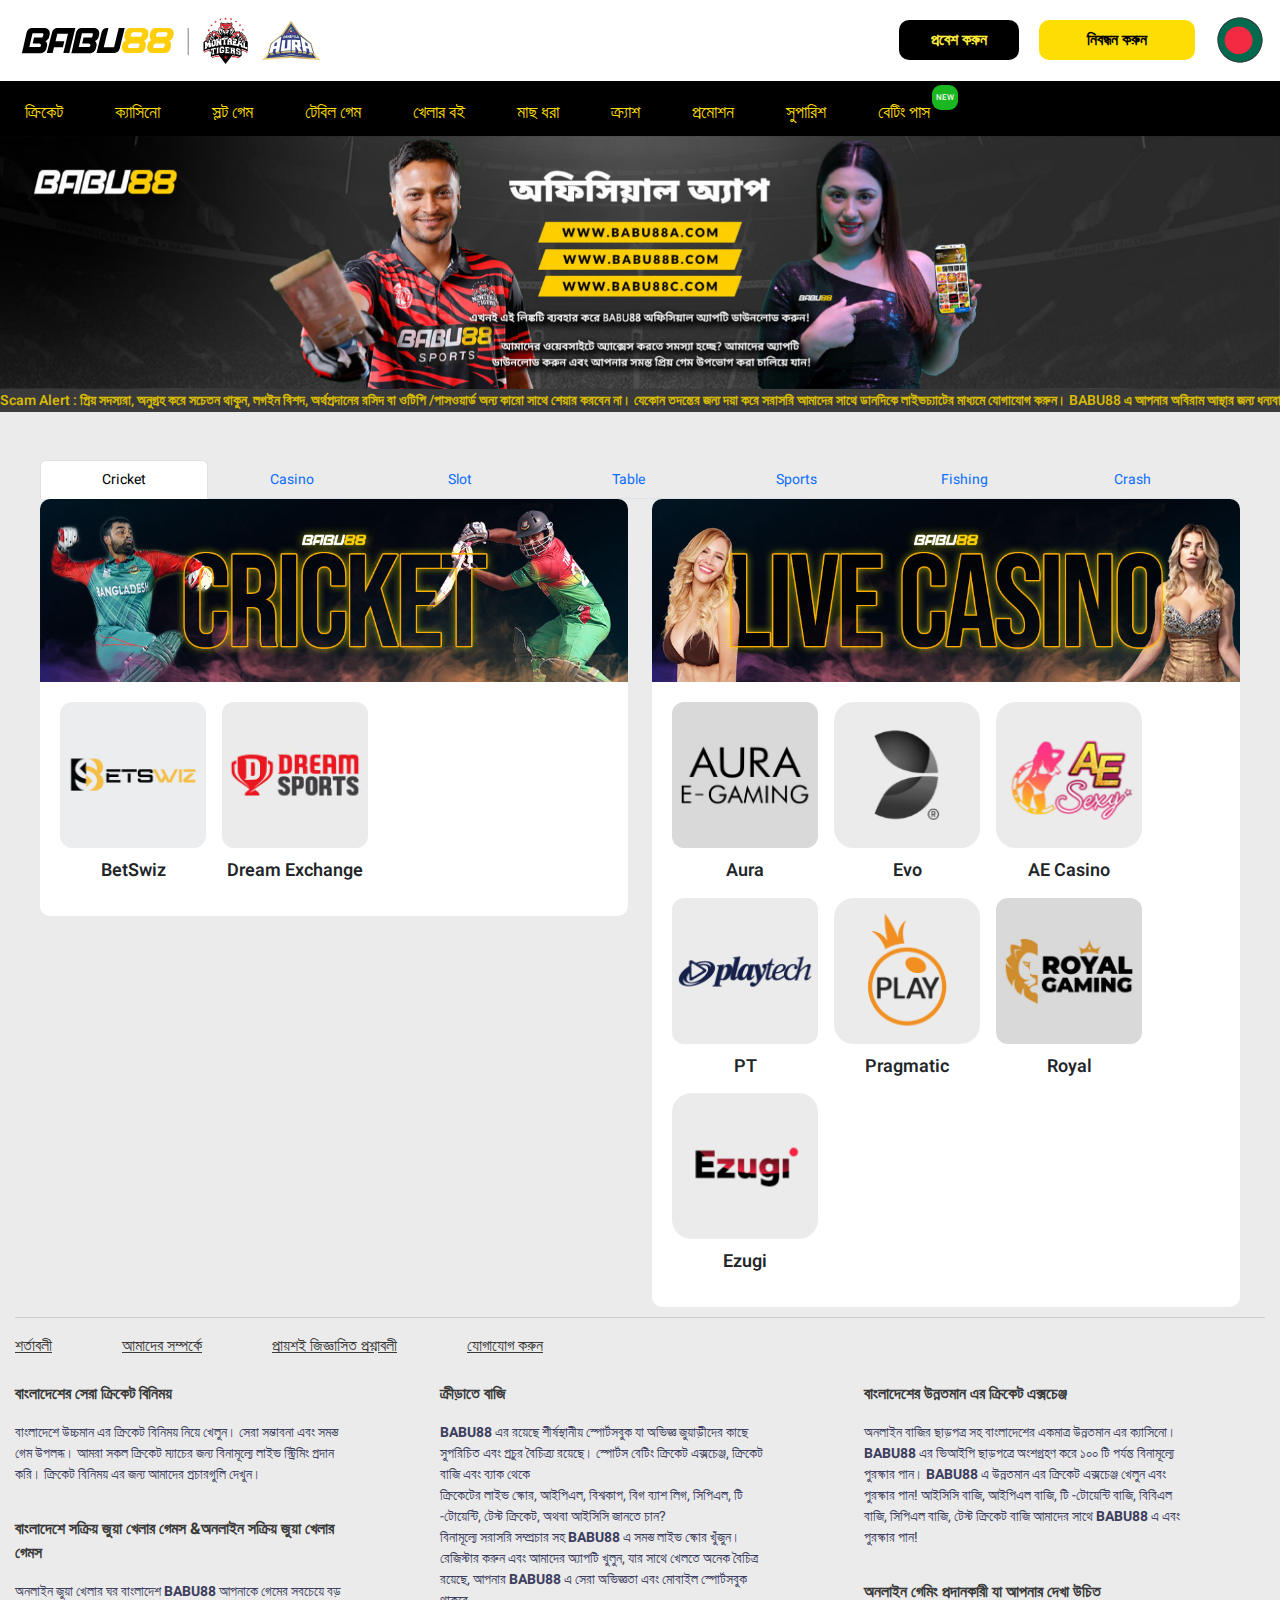
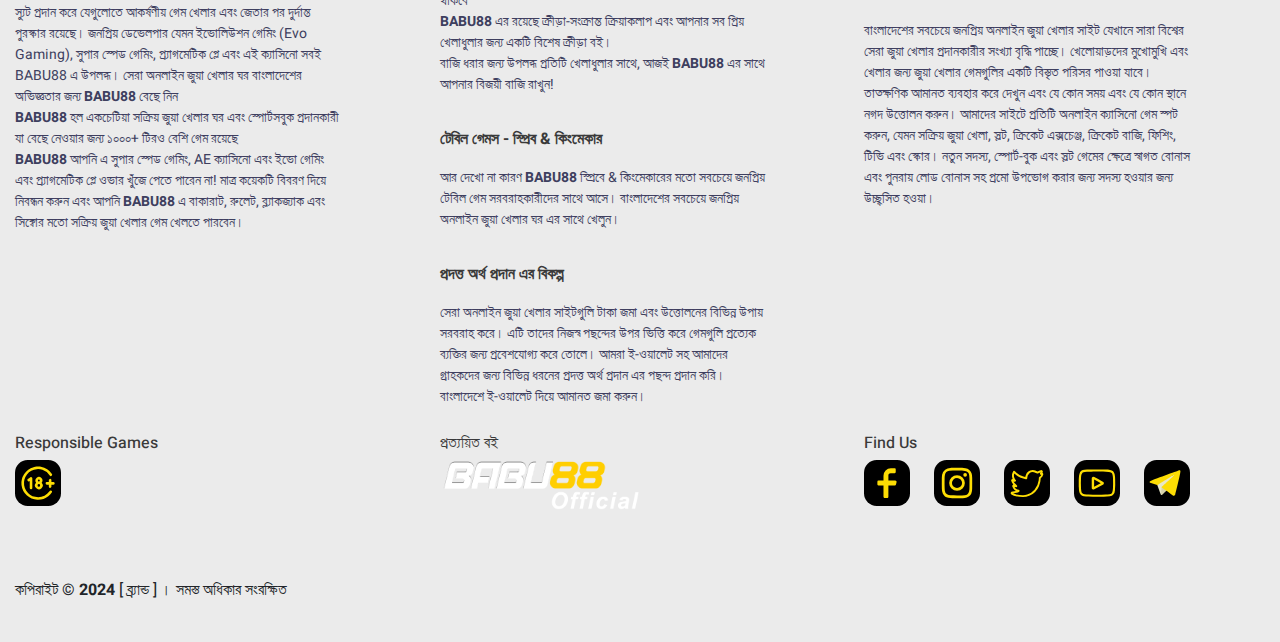
<file: index.html>
<!DOCTYPE html>
<html lang="en">
  <head>
    <meta charset="UTF-8">
    <meta name="viewport" content="width=device-width, initial-scale=1.0">
    <title>BABU88</title>
    <link rel="shortcut icon" href="assets/images/favicon.jpg" type="image/x-icon">

    <!-- bootstrap cdn -->
    <link rel="stylesheet" href="https://cdn.jsdelivr.net/npm/bootstrap@5.3.2/dist/css/bootstrap.min.css">
    <!-- swiper bundle -->
    <link rel="stylesheet" href="assets/css/swiper-bundle.min.css">
    <!-- Font Awesome -->
    <link rel="stylesheet" href="assets/css/FontAwesome.min.css">
    <!-- style css -->
    <link rel="stylesheet" href="assets/css/style.css">
    <!-- responcive css -->
    <link rel="stylesheet" href="assets/css/responcive.css">
  </head>
<body>

  <!-- start main header -->
  <header class="main_header">

    <!-- start header top -->
    <div class="header_top_area">
      <div class="container-fluid">
        <div class="row align-items-center">
          <div class="col-lg-6 col-md-6">
            <div class="header_top_left">
              <a href="index.html"><img src="assets/images/bb88_logo.svg" alt="bb88_logo"></a>
            </div>
          </div>
          <div class="col-lg-6 col-md-6">
            <div class="header_top_right">
              <ul>
                <li><button class="btn1 btn_login" type="button" data-bs-toggle="modal" data-bs-target="#login_D">প্রবেশ করুন</button></li>
                <li><button class="btn1 btn_reg" type="button" data-bs-toggle="modal" data-bs-target="#register">নিবন্ধন করুন</button></li>
                <li><a type="button" data-bs-toggle="modal" data-bs-target="#language">
                  <img class="lg_img" src="assets/images/BDT.svg" alt="">
                </a></li>
              </ul>
            </div>
          </div>
        </div>
      </div>
    </div>

    <!-- start header bottom area -->
    <div class="header_bottom_area">
      <div class="container-fluid">
        <nav class="header_menu">
          <ul>
            <li><a class="btn1" href="#">ক্রিকেট</a>

              <!-- start mega menu ক্রিকেট -->
              <div class="mega_box">
                <div class="content">

                  <!-- single item -->
                  <div class="single_item">
                    <a href="#">
                      <dev class="mega_links">
                        <img class="mega_img" src="assets/images/hover-manu/1-betswiz.png" alt="">
                        <div class="mega_overlay">
                          <img class="mega_img" src="assets/images/hover-manu/1-betswiz_hover.png" alt="">
                        </div>
                      </dev>
                    </a>
                    <h2>BetSwiz</h2>
                  </div>
                  <!-- single item -->
                  <div class="single_item">
                    <a href="#">
                      <dev class="mega_links">
                        <img class="mega_img" src="assets/images/hover-manu/2-sap.png" alt="">
                        <div class="mega_overlay">
                          <img class="mega_img" src="assets/images/hover-manu/2-sap_hover.png" alt="">
                        </div>
                      </dev>
                    </a>
                    <h2>BetSwiz</h2>
                  </div>
                  
                </div>
              </div>
              <!-- end mega menu -->

            </li>
            <li><a class="btn1" href="#">ক্যাসিনো</a>

              <!-- start mega menu ক্যাসিনো -->
              <div class="mega_box">
                <div class="content">

                  <!-- single item -->
                  <div class="single_item">
                    <a href="#">
                      <dev class="mega_links">
                        <img class="mega_img" src="assets/images/hover-manu/Casino/1-aura.png" alt="">
                      </dev>
                    </a>
                    <h2>Aura</h2>
                  </div>
                  <!-- single item -->
                  <div class="single_item">
                    <a href="#">
                      <dev class="mega_links">
                        <img class="mega_img" src="assets/images/hover-manu/Casino/2-evo.png" alt="">
                      </dev>
                    </a>
                    <h2>Evolution Gaming</h2>
                  </div>
                  <!-- single item -->
                  <div class="single_item">
                    <a href="#">
                      <dev class="mega_links">
                        <img class="mega_img" src="assets/images/hover-manu/Casino/3-sexy_v2.png" alt="">
                      </dev>
                    </a>
                    <h2>AE Casino</h2>
                  </div>
                  <!-- single item -->
                  <div class="single_item">
                    <a href="#">
                      <dev class="mega_links">
                        <img class="mega_img" src="assets/images/hover-manu/Casino/4-pt.png" alt="">
                      </dev>
                    </a>
                    <h2>PlayTech</h2>
                  </div>
                  <!-- single item -->
                  <div class="single_item">
                    <a href="#">
                      <dev class="mega_links">
                        <img class="mega_img" src="assets/images/hover-manu/Casino/5-pp.png" alt="">
                      </dev>
                    </a>
                    <h2>Pragmatic Play</h2>
                  </div>
                  <!-- single item -->
                  <div class="single_item">
                    <a href="#">
                      <dev class="mega_links">
                        <img class="mega_img" src="assets/images/hover-manu/Casino/6-royal.png" alt="">
                      </dev>
                    </a>
                    <h2>Royal</h2>
                  </div>
                  <!-- single item -->
                  <div class="single_item">
                    <a href="#">
                      <dev class="mega_links">
                        <img class="mega_img" src="assets/images/hover-manu/Casino/7-ezugi.png" alt="">
                      </dev>
                    </a>
                    <h2>Ezugi</h2>
                  </div>
                  
                </div>
              </div>
              <!-- end mega menu -->

            </li>
            <li><a class="btn1" href="#">স্লট গেম</a>
            
              <!-- start mega menu স্লট গেম -->
              <div class="mega_box">
                <div class="content">

                  <!-- single item -->
                  <div class="single_item">
                    <a href="#">
                      <dev class="mega_links">
                        <img class="mega_img" src="assets/images/hover-manu/Slot-games/1smart_hover.png" alt="">
                      </dev>
                    </a>
                    <h2>SmartSoft</h2>
                  </div>
                  <!-- single item -->
                  <div class="single_item">
                    <a href="#">
                      <dev class="mega_links">
                        <img class="mega_img" src="assets/images/hover-manu/Slot-games/2-jili.png" alt="">
                      </dev>
                    </a>
                    <h2>JILI</h2>
                  </div>
                  <!-- single item -->
                  <div class="single_item">
                    <a href="#">
                      <dev class="mega_links">
                        <img class="mega_img" src="assets/images/hover-manu/Slot-games/3-jdb.png" alt="">
                      </dev>
                    </a>
                    <h2>JDB</h2>
                  </div>
                  <!-- single item -->
                  <div class="single_item">
                    <a href="#">
                      <dev class="mega_links">
                        <img class="mega_img" src="assets/images/hover-manu/Slot-games/4-pt.png" alt="">
                      </dev>
                    </a>
                    <h2>PlayTech</h2>
                  </div>
                  <!-- single item -->
                  <div class="single_item">
                    <a href="#">
                      <dev class="mega_links">
                        <img class="mega_img" src="assets/images/hover-manu/Slot-games/5-pp.png" alt="">
                      </dev>
                    </a>
                    <h2>Pragmatic Play</h2>
                  </div>
                  <!-- single item -->
                  <div class="single_item">
                    <a href="#">
                      <dev class="mega_links">
                        <img class="mega_img" src="assets/images/hover-manu/Slot-games/6-haba.png" alt="">
                      </dev>
                    </a>
                    <h2>Habanero</h2>
                  </div>
                  <!-- single item -->
                  <div class="single_item">
                    <a href="#">
                      <dev class="mega_links">
                        <img class="mega_img" src="assets/images/hover-manu/Slot-games/7-rt.png" alt="">
                      </dev>
                    </a>
                    <h2>Red Tiger</h2>
                  </div>
                  <!-- single item -->
                  <div class="single_item">
                    <a href="#">
                      <dev class="mega_links">
                        <img class="mega_img" src="assets/images/hover-manu/Slot-games/8-png.png" alt="">
                      </dev>
                    </a>
                    <h2>Play N' Go</h2>
                  </div>
                  <!-- single item -->
                  <div class="single_item">
                    <a href="#">
                      <dev class="mega_links">
                        <img class="mega_img" src="assets/images/hover-manu/Slot-games/9-spg.png" alt="">
                      </dev>
                    </a>
                    <h2>Spade Gaming</h2>
                  </div>
                  <!-- single item -->
                  <div class="single_item">
                    <a href="#">
                      <dev class="mega_links">
                        <img class="mega_img" src="assets/images/hover-manu/Slot-games/10-one.png" alt="">
                      </dev>
                    </a>
                    <h2>One Game</h2>
                  </div>
                  <!-- single item -->
                  <div class="single_item">
                    <a href="#">
                      <dev class="mega_links">
                        <img class="mega_img" src="assets/images/hover-manu/Slot-games/11-netent.png" alt="">
                      </dev>
                    </a>
                    <h2>NetEnt</h2>
                  </div>
                  <!-- single item -->
                  <div class="single_item">
                    <a href="#">
                      <dev class="mega_links">
                        <img class="mega_img" src="assets/images/hover-manu/Slot-games/12-pg.png" alt="">
                      </dev>
                    </a>
                    <h2>PG Soft</h2>
                  </div>
                  <!-- single item -->
                  <div class="single_item">
                    <a href="#">
                      <dev class="mega_links">
                        <img class="mega_img" src="assets/images/hover-manu/Slot-games/13-nolimit.png" alt="">
                      </dev>
                    </a>
                    <h2>NoLimit</h2>
                  </div>
                  <!-- single item -->
                  <div class="single_item">
                    <a href="#">
                      <dev class="mega_links">
                        <img class="mega_img" src="assets/images/hover-manu/Slot-games/14-relax.png" alt="">
                      </dev>
                    </a>
                    <h2>Relax Gaming</h2>
                  </div>
                  <!-- single item -->
                  <div class="single_item">
                    <a href="#">
                      <dev class="mega_links">
                        <img class="mega_img" src="assets/images/hover-manu/Slot-games/15-booongo.png" alt="">
                      </dev>
                    </a>
                    <h2>Booongo</h2>
                  </div>
                  
                </div>
              </div>
              <!-- end mega menu -->
            
            </li>
            <li><a class="btn1" href="#">টেবিল গেম</a>
            
              <!-- start mega menu টেবিল গেম -->
              <div class="mega_box">
                <div class="content">

                  <!-- single item -->
                  <div class="single_item">
                    <a href="#">
                      <dev class="mega_links">
                        <img class="mega_img" src="assets/images/hover-manu/Table-Games/1-jili.png" alt="">
                      </dev>
                    </a>
                    <h2>JILI</h2>
                  </div>
                  <!-- single item -->
                  <div class="single_item">
                    <a href="#">
                      <dev class="mega_links">
                        <img class="mega_img" src="assets/images/hover-manu/Table-Games/2-sexy_v2.png" alt="">
                      </dev>
                    </a>
                    <h2>Ae King Maker</h2>
                  </div>
                  <!-- single item -->
                  <div class="single_item">
                    <a href="#">
                      <dev class="mega_links">
                        <img class="mega_img" src="assets/images/hover-manu/Table-Games/3-spg.png" alt="">
                      </dev>
                    </a>
                    <h2>Spade Gaming</h2>
                  </div>
                  
                </div>
              </div>
              <!-- end mega menu -->
            
            </li>
            <li><a class="btn1" href="#">খেলার বই</a>
            
              <!-- start mega menu খেলার বই -->
              <div class="mega_box">
                <div class="content">

                  <!-- single item -->
                  <div class="single_item">
                    <a href="#">
                      <dev class="mega_links">
                        <img class="mega_img" src="assets/images/hover-manu/Sportsbook/1ibc.png" alt="">
                      </dev>
                    </a>
                    <h2>IBC Sport</h2>
                  </div>
                  
                </div>
              </div>
              <!-- end mega menu -->
            
            </li>
            <li><a class="btn1" href="#">মাছ ধরা</a>
            
              <!-- start mega menu মাছ ধরা -->
              <div class="mega_box">
                <div class="content">

                  <!-- single item -->
                  <div class="single_item">
                    <a href="#">
                      <dev class="mega_links">
                        <img class="mega_img" src="assets/images/hover-manu/Fishing/1-jili.png" alt="">
                      </dev>
                    </a>
                    <h2>JILI</h2>
                  </div>
                  <!-- single item -->
                  <div class="single_item">
                    <a href="#">
                      <dev class="mega_links">
                        <img class="mega_img" src="assets/images/hover-manu/Fishing/2-spg.png" alt="">
                      </dev>
                    </a>
                    <h2>SPG</h2>
                  </div>
                  
                </div>
              </div>
              <!-- end mega menu -->
            
            </li>
            <li><a class="btn1" href="#">ক্র্যাশ</a>
            
              <!-- start mega menu ক্র্যাশ -->
              <div class="mega_box">
                <div class="content">

                  <!-- single item -->
                  <div class="single_item">
                    <a href="#">
                      <dev class="mega_links">
                        <img class="mega_img" src="assets/images/hover-manu/Slot-games/1smart_hover.png" alt="">
                      </dev>
                    </a>
                    <h2>SmartSoft</h2>
                  </div>
                  <!-- single item -->
                  <div class="single_item">
                    <a href="#">
                      <dev class="mega_links">
                        <img class="mega_img" src="assets/images/hover-manu/Crash/2-spribe_hover.png" alt="">
                      </dev>
                    </a>
                    <h2>SPRIBE</h2>
                  </div>
                  <!-- single item -->
                  <div class="single_item">
                    <a href="#">
                      <dev class="mega_links">
                        <img class="mega_img" src="assets/images/hover-manu/Crash/3-jili_hover.png" alt="">
                      </dev>
                    </a>
                    <h2>JILI</h2>
                  </div>
                  <!-- single item -->
                  <div class="single_item">
                    <a href="#">
                      <dev class="mega_links">
                        <img class="mega_img" src="assets/images/hover-manu/Crash/4-aviatrix_hover.png" alt="">
                      </dev>
                    </a>
                    <h2>AVIATRIX</h2>
                  </div>
                  <!-- single item -->
                  <div class="single_item">
                    <a href="#">
                      <dev class="mega_links">
                        <img class="mega_img" src="assets/images/hover-manu/Crash/5-bslt_hover.png" alt="">
                      </dev>
                    </a>
                    <h2>BETSOLUTION</h2>
                  </div>
                  
                </div>
              </div>
              <!-- end mega menu -->
            
            </li>
            <li><a class="btn1" href="#">প্রমোশন</a></li>
            <li><a class="btn1" href="#">সুপারিশ</a></li>
            <li><a class="btn1 new_text" href="#">বেটিং পাস</a></li>
          </ul>
        </nav>
      </div>
    </div>

    <!-- start mobile menu -->
    <div class="header_mobile_device">
      <nav class="navbar navbar-dark bg-white bg-gradient d-lg-none">
        <div class="container">

          <!-- Toggle Btn -->
          <button class="navbar-toggler text-muted shadow-none border-0" type="button" data-bs-toggle="offcanvas" data-bs-target="#offcanvasNavbar" aria-controls="offcanvasNavbar">
            <span class="navbar-toggler-icon"><i class="fa-solid fa-bars"></i></span>
          </button>

          <!-- Logo -->
          <div class="logo_wrap">
            <a href="index.html"><img src="assets/images/bb88_logo.svg" alt="logo"></a>
          </div>

          <!-- language -->
          <div class="header_mobil_right">
            <ul>
              <li>
                <a class="mobil_BDT" type="button" data-bs-toggle="modal" data-bs-target="#language">
                  <img src="assets/images/BDT.svg" alt="">
                  <i class="fa-solid fa-caret-down"></i>
                </a>
              </li>
            </ul>
          </div>

          <!-- SideBar -->
          <div class="sidebar offcanvas offcanvas-start" tabindex="-1" id="offcanvasNavbar" aria-labelledby="offcanvasNavbarLabel">

            <!-- Sidebar Header -->
            <div class="offcanvas-header text-dark border-bottom">
              <h5 class="offcanvas-title" id="offcanvasNavbarLabel"><a class="logo_wrap_menu" href="index.html"><img src="assets/images/bb88_logo.svg" alt="logo"></a></h5>
              <button type="button" class="btn-close shadow-none" data-bs-dismiss="offcanvas" aria-label="Close"></button>
            </div>

            <!-- Sidebar Body -->
            <div class="offcanvas-body">
              <ul class="navbar-nav justify-content-end flex-grow-1 pe-3">
                <!-- Single Nav item -->
                <li class="nav-item mobile_sitbar_menu">
                  <a class="nav-link" href="#">
                    <img class="menu_image" src="assets/images/mobil-menu/1.svg" alt="">
                    <span>প্রমোশন</span>
                  </a>
                </li>
                <!-- Single Nav item -->
                <li class="nav-item mobile_sitbar_menu">
                  <a class="nav-link" href="#">
                    <img class="menu_image" src="assets/images/mobil-menu/2.svg" alt="">
                    <span>রেফারেল প্রোগ্রাম</span>
                  </a>
                </li>
                <!-- Single Nav item -->
                <li class="nav-item mobile_sitbar_menu">
                  <a class="nav-link badge_new" href="#">
                    <img class="menu_image" src="assets/images/mobil-menu/3.svg" alt="">
                    <span>বেটিং পাস</span>
                  </a>
                </li>
                <!-- Single Nav item -->
                <li class="nav-item mobile_sitbar_menu">
                  <a class="nav-link" href="#">
                    <img class="menu_image" src="assets/images/mobil-menu/4.svg" alt="">
                    <span>অধিভুক্ত</span>
                  </a>
                </li>
                <!-- Single Nav item -->
                <li class="nav-item mobile_sitbar_menu border-bottom mt-2"></li>
                <!-- Game -->
                <li class="mt-4 text-secondary"><h6>Games</h6></li>
                <!-- Single Nav item -->
                <li class="nav-item sitbar_menu_game">
                  <a class="nav-link" href="#">
                    <img class="menu_image" src="assets/images/mobil-menu/5.svg" alt="">
                    <span>ক্রিকেট</span>
                  </a>
                </li>
                <!-- Single Nav item -->
                <li class="nav-item sitbar_menu_game">
                  <a class="nav-link" href="#">
                    <img class="menu_image" src="assets/images/mobil-menu/6.svg" alt="">
                    <span>ক্যাসিনো</span>
                  </a>
                </li>
                <!-- Single Nav item -->
                <li class="nav-item sitbar_menu_game">
                  <a class="nav-link" href="#">
                    <img class="menu_image" src="assets/images/mobil-menu/7.svg" alt="">
                    <span>স্লট গেম</span>
                  </a>
                </li>
                <!-- Single Nav item -->
                <li class="nav-item sitbar_menu_game">
                  <a class="nav-link" href="#">
                    <img class="menu_image" src="assets/images/mobil-menu/8.svg" alt="">
                    <span>টেবিল গেম</span>
                  </a>
                </li>
                <!-- Single Nav item -->
                <li class="nav-item sitbar_menu_game">
                  <a class="nav-link" href="#">
                    <img class="menu_image" src="assets/images/mobil-menu/9.svg" alt="">
                    <span>খেলার বই</span>
                  </a>
                </li>
                <!-- Single Nav item -->
                <li class="nav-item sitbar_menu_game">
                  <a class="nav-link" href="#">
                    <img class="menu_image" src="assets/images/mobil-menu/10.svg" alt="">
                    <span>মাছ ধরা</span>
                  </a>
                </li>
                <!-- Single Nav item -->
                <li class="nav-item sitbar_menu_game">
                  <a class="nav-link badge_new_1" href="#">
                    <img class="menu_image" src="assets/images/mobil-menu/11.svg" alt="">
                    <span>ক্র্যাশ</span>
                  </a>
                </li>
                <!-- Single Nav item -->
                <li class="nav-item mobile_sitbar_menu border-bottom mt-2"></li>
                <!-- Game -->
                <li class="mt-4 text-secondary"><h6>Others</h6></li>
                <!-- Single Nav item -->
                <li class="nav-item mobile_sitbar_menu">
                  <a class="nav-link" href="#">
                    <img class="menu_image" src="assets/images/mobil-menu/12.svg" alt="">
                    <span>ভাষা</span>
                  </a>
                </li>
                <!-- Single Nav item -->
                <li class="nav-item mobile_sitbar_menu">
                  <a class="nav-link" href="#">
                    <img class="menu_image" src="assets/images/mobil-menu/13.svg" alt="">
                    <span>প্রায়শই জিজ্ঞাসিত প্রশ্নাবল</span>
                  </a>
                </li>
                <!-- Single Nav item -->
                <li class="nav-item mobile_sitbar_menu">
                  <a class="nav-link" href="#">
                    <img class="menu_image" src="assets/images/mobil-menu/14.svg" alt="">
                    <span>সরাসরি কথোপকথন</span>
                  </a>
                </li>
                <!-- Single Nav item -->
                <li class="nav-item mobile_sitbar_menu">
                  <a class="nav-link" href="#">
                    <img class="menu_image" src="assets/images/mobil-menu/15.svg" alt="">
                    <span>ডাউনলোড করুন</span>
                  </a>
                </li>
              </ul>
            </div>
          </div>
        </div>
      </nav>
    </div>

  </header>
  <!-- end main header -->

  <!-- start banner area -->
  <section class="banner">

    <!-- start banner slider Swiper -->
    <div class="banner_slider banner_mobile_slider">
      <div class="swiper mySwiper">
        <div class="swiper-wrapper swiper_banner_img">

          <div class="swiper-slide">
            <img src="assets/images/Banner-slider/1-bd-desktop-659d1dd851584.jpg" />
          </div>

          <div class="swiper-slide">
            <img src="assets/images/Banner-slider/2-bd-desktop-65938d6405590.jpg" />
          </div>

          <div class="swiper-slide">
            <img src="assets/images/Banner-slider/3-bd.jpg"/>
          </div>

          <div class="swiper-slide">
            <img src="assets/images/Banner-slider/4-bd.jpg" />
          </div>

          <div class="swiper-slide">
            <img src="assets/images/Banner-slider/5-bd.jpg" />
          </div>

          <div class="swiper-slide">
            <img src="assets/images/Banner-slider/6-bd.jpg" />
          </div>

          <div class="swiper-slide">
            <img src="assets/images/Banner-slider/7-bd.jpg" />
          </div>
        </div>

        <div class="autoplay-progress"></div>
        <div class="swiper-pagination"></div>

      </div>
    </div>
    <!-- end banner slider Swiper -->

    <!-- start banner mobil slider Swiper -->
    <div class="banner_slider d-lg-none">
      <div class="swiper mySwiper">
        <div class="swiper-wrapper swiper_banner_img">

          <div class="swiper-slide">
            <img src="assets/images/Banner-slider/mobil/1-bd.jpg" />
          </div>

          <div class="swiper-slide">
            <img src="assets/images/Banner-slider/mobil/2-bd.jpg" />
          </div>

          <div class="swiper-slide">
            <img src="assets/images/Banner-slider/mobil/3-bd.jpg"/>
          </div>

          <div class="swiper-slide">
            <img src="assets/images/Banner-slider/mobil/4-bd.jpg" />
          </div>

          <div class="swiper-slide">
            <img src="assets/images/Banner-slider/mobil/5-bd.jpg" />
          </div>

          <div class="swiper-slide">
            <img src="assets/images/Banner-slider/mobil/6-bd.jpg" />
          </div>

          <div class="swiper-slide">
            <img src="assets/images/Banner-slider/mobil/7-bd.jpg" />
          </div>
        </div>

        <div class="autoplay-progress"></div>
        <div class="swiper-button-next"></div>
        <div class="swiper-button-prev"></div>

      </div>
    </div>
    <!-- end banner mobil slider Swiper -->

  </section>
  <!-- end banner area -->

  <!-- start marquee area -->
  <section class="marquee_area">

    <div class="marquee_banner">
      <div>
        <a href="#" target="_blank">Scam Alert : প্রিয় সদস্যরা, অনুগ্রহ করে সচেতন থাকুন, লগইন বিশদ, অর্থপ্রদানের রসিদ বা ওটিপি /পাসওয়ার্ড অন্য কারো সাথে শেয়ার করবেন না। যেকোন তদন্তের জন্য দয়া করে সরাসরি আমাদের সাথে ডানদিকে লাইভচ্যাটের মাধ্যমে যোগাযোগ করুন। BABU88 এ আপনার অবিরাম আস্থার জন্য ধন্যবাদ!</a>
      </div>
      <div>
        <a href="#" target="_blank">BABU88-এ স্বাগতম: বাংলাদেশের #1 ক্রিকেট এক্সচেঞ্জ এবং বেটিং প্ল্যাটফর্ম</a>
      </div>
    </div>

  </section>
  <!-- end marquee area -->

  
  <!-- start navs tabs -->
  <section class="babu88_navs_tabs">
    <div class="container-fluid">
      <div class="navs_tabs_contain mt-5">

        <nav>
          <div class="nav nav-tabs" id="nav-tab" role="tablist">
            <button class="navs_btn nav-link active" id="nav-home-tab" data-bs-toggle="tab" data-bs-target="#nav-home" type="button" role="tab" aria-controls="nav-home" aria-selected="true">Cricket</button>
            <button class="navs_btn nav-link" id="nav-profile-tab" data-bs-toggle="tab" data-bs-target="#nav-profile" type="button" role="tab" aria-controls="nav-profile" aria-selected="false">Casino</button>
            <button class="navs_btn nav-link" id="nav-contact-tab" data-bs-toggle="tab" data-bs-target="#nav-contact" type="button" role="tab" aria-controls="nav-contact" aria-selected="false">Slot</button>
            <button class="navs_btn nav-link" id="nav-table-tab" data-bs-toggle="tab" data-bs-target="#nav-table" type="button" role="tab" aria-controls="nav-contact" aria-selected="false">Table</button>
            <button class="navs_btn nav-link" id="nav-sports-tab" data-bs-toggle="tab" data-bs-target="#nav-sports" type="button" role="tab" aria-controls="nav-contact" aria-selected="false">Sports</button>
            <button class="navs_btn nav-link" id="nav-fishing-tab" data-bs-toggle="tab" data-bs-target="#nav-fishing" type="button" role="tab" aria-controls="nav-contact" aria-selected="false">Fishing</button>
            <button class="navs_btn nav-link" id="nav-crash-tab" data-bs-toggle="tab" data-bs-target="#nav-crash" type="button" role="tab" aria-controls="nav-contact" aria-selected="false">Crash</button>
          </div>
        </nav>
        <div class="tab-content" id="nav-tabContent">
          <!-- Cricket -->
          <div class="tab-pane fade show active" id="nav-home" role="tabpanel" aria-labelledby="nav-home-tab" tabindex="0">

            <!-- tab all content -->
            <div class="tab_all_content">
              <div class="row">

                <div class="col-md-6">
                  <div class="tab_single_content">
                    <img src="assets/images/tab/1-cricket_banner.jpg" alt="">
                    <div class="tab_layer_contan">
                      <div class="tab_box_1">
                        <a href="#">
                          <img src="assets/images/tab/layer/1betswiz_avatar.png" alt="">
                        </a>
                        <h4>BetSwiz</h4>
                      </div>
                      <div class="tab_box_1">
                        <a href="#">
                          <img src="assets/images/tab/layer/2-sap_avatar.png" alt="">
                        </a>
                        <h4>Dream Exchange</h4>
                      </div>
                    </div>
                  </div>
                </div>

                <div class="col-md-6">
                  <div class="tab_single_content">
                    <img src="assets/images/tab/2-ld_banner.jpg" alt="">
                    <div class="tab_layer_contan">
                      <div class="tab_box_1">
                        <a href="#">
                          <img src="assets/images/tab/layer/3-aura_avatar.png" alt="">
                        </a>
                        <h4>Aura</h4>
                      </div>
                      <div class="tab_box_1">
                        <a href="#">
                          <img src="assets/images/tab/layer/4-evo_avatar.png" alt="">
                        </a>
                        <h4>Evo</h4>
                      </div>
                      <div class="tab_box_1">
                        <a href="#">
                          <img src="assets/images/tab/layer/5-sexy_v2_avatar.png" alt="">
                        </a>
                        <h4>AE Casino</h4>
                      </div>
                      <div class="tab_box_1">
                        <a href="#">
                          <img src="assets/images/tab/layer/6-pt_avatar.png" alt="">
                        </a>
                        <h4>PT</h4>
                      </div>
                      <div class="tab_box_1">
                        <a href="#">
                          <img src="assets/images/tab/layer/7-pp_avatar.png" alt="">
                        </a>
                        <h4>Pragmatic</h4>
                      </div>
                      <div class="tab_box_1">
                        <a href="#">
                          <img src="assets/images/tab/layer/8-royal_avatar.png" alt="">
                        </a>
                        <h4>Royal</h4>
                      </div>
                      <div class="tab_box_1">
                        <a href="#">
                          <img src="assets/images/tab/layer/9-ezugi_avatar.png" alt="">
                        </a>
                        <h4>Ezugi</h4>
                      </div>
                    </div>
                  </div>
                </div>

              </div>
            </div>

          </div>

          <div class="tab-pane fade" id="nav-profile" role="tabpanel" aria-labelledby="nav-profile-tab" tabindex="0">

            <!-- tab all Casino -->
            <div class="tab_all_content">
              <div class="row">

                <div class="col-md-6">
                  <div class="tab_single_content">
                    <img src="assets/images/tab/3-ld_banner.jpg" alt="">
                    <div class="tab_layer_contan">
                      <div class="tab_box_1">
                        <a href="#">
                          <img src="assets/images/tab/layer/3-aura_avatar.png" alt="">
                        </a>
                        <h4>Aura</h4>
                      </div>
                      <div class="tab_box_1">
                        <a href="#">
                          <img src="assets/images/tab/layer/4-evo_avatar.png" alt="">
                        </a>
                        <h4>Evo</h4>
                      </div>
                      <div class="tab_box_1">
                        <a href="#">
                          <img src="assets/images/tab/layer/5-sexy_v2_avatar.png" alt="">
                        </a>
                        <h4>AE Casino</h4>
                      </div>
                      <div class="tab_box_1">
                        <a href="#">
                          <img src="assets/images/tab/layer/6-pt_avatar.png" alt="">
                        </a>
                        <h4>PT</h4>
                      </div>
                      <div class="tab_box_1">
                        <a href="#">
                          <img src="assets/images/tab/layer/7-pp_avatar.png" alt="">
                        </a>
                        <h4>Pragmatic</h4>
                      </div>
                      <div class="tab_box_1">
                        <a href="#">
                          <img src="assets/images/tab/layer/8-royal_avatar.png" alt="">
                        </a>
                        <h4>Royal</h4>
                      </div>
                      <div class="tab_box_1">
                        <a href="#">
                          <img src="assets/images/tab/layer/9-ezugi_avatar.png" alt="">
                        </a>
                        <h4>Ezugi</h4>
                      </div>
                    </div>
                  </div>
                </div>

                <div class="col-md-6">
                  <div class="tab_single_content">
                    <img src="assets/images/tab/4-rng_banner.jpg" alt="">
                    <div class="tab_layer_contan">
                      <div class="tab_box_1">
                        <a href="#">
                          <img src="assets/images/tab/layer/1betswiz_avatar.png" alt="">
                        </a>
                        <h4>BetSwiz</h4>
                      </div>
                      <div class="tab_box_1">
                        <a href="#">
                          <img src="assets/images/tab/layer/2-sap_avatar.png" alt="">
                        </a>
                        <h4>Dream Exchange</h4>
                      </div>
                      <div class="tab_box_1">
                        <a href="#">
                          <img src="assets/images/tab/layer/3-aura_avatar.png" alt="">
                        </a>
                        <h4>Aura</h4>
                      </div>
                      <div class="tab_box_1">
                        <a href="#">
                          <img src="assets/images/tab/layer/4-evo_avatar.png" alt="">
                        </a>
                        <h4>Evo</h4>
                      </div>
                      <div class="tab_box_1">
                        <a href="#">
                          <img src="assets/images/tab/layer/5-sexy_v2_avatar.png" alt="">
                        </a>
                        <h4>AE Casino</h4>
                      </div>
                      <div class="tab_box_1">
                        <a href="#">
                          <img src="assets/images/tab/layer/6-pt_avatar.png" alt="">
                        </a>
                        <h4>PT</h4>
                      </div>
                    </div>
                  </div>
                </div>

              </div>
            </div>

          </div>
          <div class="tab-pane fade" id="nav-contact" role="tabpanel" aria-labelledby="nav-contact-tab" tabindex="0">

            <!-- tab all Slot -->
            <div class="tab_all_content">
              <div class="row">

                <div class="col-md-6">
                  <div class="tab_single_content">
                    <img src="assets/images/tab/3-ld_banner.jpg" alt="">
                    <div class="tab_layer_contan">
                      <div class="tab_box_1">
                        <a href="#">
                          <img src="assets/images/tab/layer/3-aura_avatar.png" alt="">
                        </a>
                        <h4>Aura</h4>
                      </div>
                      <div class="tab_box_1">
                        <a href="#">
                          <img src="assets/images/tab/layer/4-evo_avatar.png" alt="">
                        </a>
                        <h4>Evo</h4>
                      </div>
                      <div class="tab_box_1">
                        <a href="#">
                          <img src="assets/images/tab/layer/5-sexy_v2_avatar.png" alt="">
                        </a>
                        <h4>AE Casino</h4>
                      </div>
                      <div class="tab_box_1">
                        <a href="#">
                          <img src="assets/images/tab/layer/6-pt_avatar.png" alt="">
                        </a>
                        <h4>PT</h4>
                      </div>
                      <div class="tab_box_1">
                        <a href="#">
                          <img src="assets/images/tab/layer/7-pp_avatar.png" alt="">
                        </a>
                        <h4>Pragmatic</h4>
                      </div>
                      <div class="tab_box_1">
                        <a href="#">
                          <img src="assets/images/tab/layer/8-royal_avatar.png" alt="">
                        </a>
                        <h4>Royal</h4>
                      </div>
                      <div class="tab_box_1">
                        <a href="#">
                          <img src="assets/images/tab/layer/9-ezugi_avatar.png" alt="">
                        </a>
                        <h4>Ezugi</h4>
                      </div>
                    </div>
                  </div>
                </div>

                <div class="col-md-6">
                  <div class="tab_single_content">
                    <img src="assets/images/tab/4-rng_banner.jpg" alt="">
                    <div class="tab_layer_contan">
                      <div class="tab_box_1">
                        <a href="#">
                          <img src="assets/images/tab/layer/1betswiz_avatar.png" alt="">
                        </a>
                        <h4>BetSwiz</h4>
                      </div>
                      <div class="tab_box_1">
                        <a href="#">
                          <img src="assets/images/tab/layer/2-sap_avatar.png" alt="">
                        </a>
                        <h4>Dream Exchange</h4>
                      </div>
                      <div class="tab_box_1">
                        <a href="#">
                          <img src="assets/images/tab/layer/3-aura_avatar.png" alt="">
                        </a>
                        <h4>Aura</h4>
                      </div>
                      <div class="tab_box_1">
                        <a href="#">
                          <img src="assets/images/tab/layer/4-evo_avatar.png" alt="">
                        </a>
                        <h4>Evo</h4>
                      </div>
                      <div class="tab_box_1">
                        <a href="#">
                          <img src="assets/images/tab/layer/5-sexy_v2_avatar.png" alt="">
                        </a>
                        <h4>AE Casino</h4>
                      </div>
                      <div class="tab_box_1">
                        <a href="#">
                          <img src="assets/images/tab/layer/6-pt_avatar.png" alt="">
                        </a>
                        <h4>PT</h4>
                      </div>
                    </div>
                  </div>
                </div>

              </div>
            </div>
            
          </div>
          <div class="tab-pane fade" id="nav-table" role="tabpanel" aria-labelledby="nav-table-tab" tabindex="0">

            <!-- tab all Table -->
            <div class="tab_all_content">
              <div class="row">

                <div class="col-md-6">
                  <div class="tab_single_content">
                    <img src="assets/images/tab/3-ld_banner.jpg" alt="">
                    <div class="tab_layer_contan">
                      <div class="tab_box_1">
                        <a href="#">
                          <img src="assets/images/tab/layer/3-aura_avatar.png" alt="">
                        </a>
                        <h4>Aura</h4>
                      </div>
                      <div class="tab_box_1">
                        <a href="#">
                          <img src="assets/images/tab/layer/4-evo_avatar.png" alt="">
                        </a>
                        <h4>Evo</h4>
                      </div>
                      <div class="tab_box_1">
                        <a href="#">
                          <img src="assets/images/tab/layer/5-sexy_v2_avatar.png" alt="">
                        </a>
                        <h4>AE Casino</h4>
                      </div>
                      <div class="tab_box_1">
                        <a href="#">
                          <img src="assets/images/tab/layer/6-pt_avatar.png" alt="">
                        </a>
                        <h4>PT</h4>
                      </div>
                      <div class="tab_box_1">
                        <a href="#">
                          <img src="assets/images/tab/layer/7-pp_avatar.png" alt="">
                        </a>
                        <h4>Pragmatic</h4>
                      </div>
                    </div>
                  </div>
                </div>

                <div class="col-md-6">
                  <div class="tab_single_content">
                    <img src="assets/images/tab/4-rng_banner.jpg" alt="">
                    <div class="tab_layer_contan">
                      <div class="tab_box_1">
                        <a href="#">
                          <img src="assets/images/tab/layer/1betswiz_avatar.png" alt="">
                        </a>
                        <h4>BetSwiz</h4>
                      </div>
                      <div class="tab_box_1">
                        <a href="#">
                          <img src="assets/images/tab/layer/2-sap_avatar.png" alt="">
                        </a>
                        <h4>Dream Exchange</h4>
                      </div>
                      <div class="tab_box_1">
                        <a href="#">
                          <img src="assets/images/tab/layer/3-aura_avatar.png" alt="">
                        </a>
                        <h4>Aura</h4>
                      </div>
                    </div>
                  </div>
                </div>

              </div>
            </div>

          </div>
          <div class="tab-pane fade" id="nav-sports" role="tabpanel" aria-labelledby="nav-sports-tab" tabindex="0">

            <!-- tab all Sports -->
            <div class="tab_all_content">
              <div class="row">

                <div class="col-md-6">
                  <div class="tab_single_content">
                    <img src="assets/images/tab/3-ld_banner.jpg" alt="">
                    <div class="tab_layer_contan">
                      <div class="tab_box_1">
                        <a href="#">
                          <img src="assets/images/tab/layer/3-aura_avatar.png" alt="">
                        </a>
                        <h4>Aura</h4>
                      </div>
                      <div class="tab_box_1">
                        <a href="#">
                          <img src="assets/images/tab/layer/4-evo_avatar.png" alt="">
                        </a>
                        <h4>Evo</h4>
                      </div>
                      <div class="tab_box_1">
                        <a href="#">
                          <img src="assets/images/tab/layer/5-sexy_v2_avatar.png" alt="">
                        </a>
                        <h4>AE Casino</h4>
                      </div>
                      <div class="tab_box_1">
                        <a href="#">
                          <img src="assets/images/tab/layer/6-pt_avatar.png" alt="">
                        </a>
                        <h4>PT</h4>
                      </div>
                    </div>
                  </div>
                </div>

                <div class="col-md-6">
                  <div class="tab_single_content">
                    <img src="assets/images/tab/4-rng_banner.jpg" alt="">
                    <div class="tab_layer_contan">
                      <div class="tab_box_1">
                        <a href="#">
                          <img src="assets/images/tab/layer/1betswiz_avatar.png" alt="">
                        </a>
                        <h4>BetSwiz</h4>
                      </div>
                    </div>
                  </div>
                </div>

              </div>
            </div>

          </div>
          <div class="tab-pane fade" id="nav-fishing" role="tabpanel" aria-labelledby="nav-fishing-tab" tabindex="0">

            <!-- tab all Fishing -->
            <div class="tab_all_content">
              <div class="row">

                <div class="col-md-6">
                  <div class="tab_single_content">
                    <img src="assets/images/tab/3-ld_banner.jpg" alt="">
                    <div class="tab_layer_contan">
                      <div class="tab_box_1">
                        <a href="#">
                          <img src="assets/images/tab/layer/3-aura_avatar.png" alt="">
                        </a>
                        <h4>Aura</h4>
                      </div>
                      <div class="tab_box_1">
                        <a href="#">
                          <img src="assets/images/tab/layer/4-evo_avatar.png" alt="">
                        </a>
                        <h4>Evo</h4>
                      </div>
                      <div class="tab_box_1">
                        <a href="#">
                          <img src="assets/images/tab/layer/5-sexy_v2_avatar.png" alt="">
                        </a>
                        <h4>AE Casino</h4>
                      </div>
                      <div class="tab_box_1">
                        <a href="#">
                          <img src="assets/images/tab/layer/6-pt_avatar.png" alt="">
                        </a>
                        <h4>PT</h4>
                      </div>
                      <div class="tab_box_1">
                        <a href="#">
                          <img src="assets/images/tab/layer/7-pp_avatar.png" alt="">
                        </a>
                        <h4>Pragmatic</h4>
                      </div>
                    </div>
                  </div>
                </div>

                <div class="col-md-6">
                  <div class="tab_single_content">
                    <img src="assets/images/tab/4-rng_banner.jpg" alt="">
                    <div class="tab_layer_contan">
                      <div class="tab_box_1">
                        <a href="#">
                          <img src="assets/images/tab/layer/1betswiz_avatar.png" alt="">
                        </a>
                        <h4>BetSwiz</h4>
                      </div>
                      <div class="tab_box_1">
                        <a href="#">
                          <img src="assets/images/tab/layer/2-sap_avatar.png" alt="">
                        </a>
                        <h4>Dream Exchange</h4>
                      </div>
                    </div>
                  </div>
                </div>

              </div>
            </div>

          </div>
          <div class="tab-pane fade" id="nav-crash" role="tabpanel" aria-labelledby="nav-crash-tab" tabindex="0">

            <!-- tab all Crash -->
            <div class="tab_all_content">
              <div class="row">

                <div class="col-md-6">
                  <div class="tab_single_content">
                    <img src="assets/images/tab/3-ld_banner.jpg" alt="">
                    <div class="tab_layer_contan">
                      <div class="tab_box_1">
                        <a href="#">
                          <img src="assets/images/tab/layer/3-aura_avatar.png" alt="">
                        </a>
                        <h4>Aura</h4>
                      </div>
                      <div class="tab_box_1">
                        <a href="#">
                          <img src="assets/images/tab/layer/4-evo_avatar.png" alt="">
                        </a>
                        <h4>Evo</h4>
                      </div>
                      <div class="tab_box_1">
                        <a href="#">
                          <img src="assets/images/tab/layer/5-sexy_v2_avatar.png" alt="">
                        </a>
                        <h4>AE Casino</h4>
                      </div>
                      <div class="tab_box_1">
                        <a href="#">
                          <img src="assets/images/tab/layer/6-pt_avatar.png" alt="">
                        </a>
                        <h4>PT</h4>
                      </div>
                      <div class="tab_box_1">
                        <a href="#">
                          <img src="assets/images/tab/layer/7-pp_avatar.png" alt="">
                        </a>
                        <h4>Pragmatic</h4>
                      </div>
                    </div>
                  </div>
                </div>

                <div class="col-md-6">
                  <div class="tab_single_content">
                    <img src="assets/images/tab/4-rng_banner.jpg" alt="">
                    <div class="tab_layer_contan">
                      <div class="tab_box_1">
                        <a href="#">
                          <img src="assets/images/tab/layer/1betswiz_avatar.png" alt="">
                        </a>
                        <h4>BetSwiz</h4>
                      </div>
                      <div class="tab_box_1">
                        <a href="#">
                          <img src="assets/images/tab/layer/2-sap_avatar.png" alt="">
                        </a>
                        <h4>Dream Exchange</h4>
                      </div>
                      <div class="tab_box_1">
                        <a href="#">
                          <img src="assets/images/tab/layer/3-aura_avatar.png" alt="">
                        </a>
                        <h4>Aura</h4>
                      </div>
                    </div>
                  </div>
                </div>

              </div>
            </div>

          </div>
        </div>

      </div>
    </div>
  </section>
  <!-- end navs tabs -->

  <!-- start footer -->
  <footer class="main_footer ">

    <!-- footer top area -->
    <div class="footer_area">
      <div class="container-fluid">
        <div class="footer_top_area">

          <!-- footer menu area -->
          <div class="footer_menu_area">
            <ul>
              <li><a href="#">শর্তাবলী</a></li>
              <li><a href="#">আমাদের সম্পর্কে</a></li>
              <li><a href="#">প্রায়শই জিজ্ঞাসিত প্রশ্নাবলী</a></li>
              <li><a href="#">যোগাযোগ করুন</a></li>
            </ul>
          </div>

          <div class="row">

            <div class="col col-12 footer_mobil_none">
              <div class="row no-gutters" style="display: none;">
                <div class="col-lg-4 col-12"></div>
              </div>
              <div class="row no-gutters mt-2">
    
                <div class="col-lg-4 col-12">
                  <div class="row mt-2">
    
                    <div class="col col-10 py-2">
                      <p class="main_title"><b>বাংলাদেশের সেরা ক্রিকেট বিনিময়</b></p>
                      <p class="seo_text"> বাংলাদেশে উচ্চমান এর ক্রিকেট বিনিময় নিয়ে খেলুন। সেরা সম্ভাবনা এবং সমস্ত গেম উপলব্ধ। আমরা সকল ক্রিকেট ম্যাচের জন্য বিনামূল্যে লাইভ স্ট্রিমিং প্রদান করি। ক্রিকেট বিনিময় এর জন্য আমাদের প্রচারগুলি দেখুন।</p>
                    </div>
    
                    <div class="col col-10 py-2">
                      <p class="main_title"><b>বাংলাদেশে সক্রিয় জুয়া খেলার গেমস &amp;অনলাইন  সক্রিয় জুয়া খেলার গেমস</b></p>
                      <p class="seo_text"> অনলাইন জুয়া খেলার ঘর বাংলাদেশ <b>BABU88</b> আপনাকে গেমের সবচেয়ে বড় স্যুট প্রদান করে যেগুলোতে আকর্ষণীয় গেম খেলার এবং জেতার পর দুর্দান্ত পুরস্কার রয়েছে। জনপ্রিয় ডেভেলপার যেমন ইভোলিউশন গেমিং (Evo Gaming), সুপার স্পেড গেমিং, প্র্যাগমেটিক প্লে এবং এই ক্যাসিনো সবই BABU88 এ উপলব্ধ। সেরা অনলাইন জুয়া খেলার ঘর বাংলাদেশের অভিজ্ঞতার জন্য <b>BABU88</b> বেছে নিন<br> <b>BABU88</b> হল একচেটিয়া সক্রিয় জুয়া খেলার ঘর এবং স্পোর্টসবুক প্রদানকারী যা বেছে নেওয়ার জন্য ১০০০+ টিরও বেশি গেম রয়েছে<br> <b>BABU88</b> আপনি এ সুপার স্পেড গেমিং, AE ক্যাসিনো এবং ইভো গেমিং এবং প্র্যাগমেটিক প্লে ওভার খুঁজে পেতে পারেন না! মাত্র কয়েকটি বিবরণ দিয়ে নিবন্ধন করুন এবং আপনি <b>BABU88</b> এ বাকারাট, রুলেট, ব্ল্যাকজ্যাক এবং সিক্বোর মতো সক্রিয় জুয়া খেলার গেম খেলতে পারবেন।</p>
                    </div>
    
                  </div>
                </div>
    
                <div class="col-lg-4 col-12">
                  <div class="row mt-2">
                    <div class="col col-10 py-2">
                      <p class="main_title"><b>ক্রীড়াতে বাজি</b></p><p class="seo_text"><b>BABU88</b> এর রয়েছে শীর্ষস্থানীয় স্পোর্টসবুক যা অভিজ্ঞ জুয়াড়ীদের কাছে সুপরিচিত এবং প্রচুর বৈচিত্র্য রয়েছে। স্পোর্টস বেটিং ক্রিকেট এক্সচেঞ্জ, ক্রিকেট বাজি এবং ব্যাক থেকে<br> ক্রিকেটের লাইভ স্কোর, আইপিএল, বিশ্বকাপ, বিগ ব্যাশ লিগ, সিপিএল, টি -টোয়েন্টি, টেস্ট ক্রিকেট, অথবা আইসিসি জানতে চান?<br> বিনামূল্যে সরাসরি সম্প্রচার সহ <b>BABU88</b> এ সমস্ত লাইভ স্কোর খুঁজুন। রেজিস্টার করুন এবং আমাদের অ্যাপটি খুলুন, যার সাথে খেলতে অনেক বৈচিত্র রয়েছে, আপনার <b>BABU88</b> এ সেরা অভিজ্ঞতা এবং মোবাইল স্পোর্টসবুক থাকবে<br> <b>BABU88</b> এর রয়েছে ক্রীড়া-সংক্রান্ত ক্রিয়াকলাপ এবং আপনার সব প্রিয় খেলাধুলার জন্য একটি বিশেষ ক্রীড়া বই।<br> বাজি ধরার জন্য উপলব্ধ প্রতিটি খেলাধুলার সাথে, আজই <b>BABU88</b> এর সাথে আপনার বিজয়ী বাজি রাখুন!</p>
                    </div>
                    
                    <div class="col col-10 py-2">
                      <p class="main_title"><b>টেবিল গেমস - স্প্রিব &amp; কিংমেকার</b></p><p class="seo_text">আর দেখো না কারণ <b>BABU88</b> স্প্রিবে &amp; কিংমেকারের মতো সবচেয়ে জনপ্রিয় টেবিল গেম সরবরাহকারীদের সাথে আসে। বাংলাদেশের সবচেয়ে জনপ্রিয় অনলাইন জুয়া খেলার ঘর এর সাথে খেলুন।</p>
                    </div>
    
                    <div class="col col-10 py-2">
                      <p class="main_title"><b>প্রদত্ত অর্থ প্রদান এর  বিকল্প</b></p>
                      <p class="seo_text">সেরা অনলাইন জুয়া খেলার সাইটগুলি টাকা জমা এবং উত্তোলনের বিভিন্ন উপায় সরবরাহ করে। এটি তাদের নিজস্ব পছন্দের উপর ভিত্তি করে গেমগুলি প্রত্যেক ব্যক্তির জন্য প্রবেশযোগ্য করে তোলে। আমরা ই-ওয়ালেট সহ আমাদের গ্রাহকদের জন্য বিভিন্ন ধরনের প্রদত্ত অর্থ প্রদান এর পছন্দ প্রদান করি। বাংলাদেশে ই-ওয়ালেট দিয়ে আমানত জমা করুন।</p>
                    </div>
                  </div>
                </div>
    
                <div class="col-lg-4 col-12">
                  <div class="row mt-2">
    
                    <div class="col col-10 py-2">
                      <p class="main_title"><b>বাংলাদেশের উন্নতমান এর ক্রিকেট এক্সচেঞ্জ</b></p>
                      <p class="seo_text">অনলাইন বাজির ছাড়পত্র সহ বাংলাদেশের একমাত্র উন্নতমান এর ক্যাসিনো। <b>BABU88</b> এর ভিআইপি ছাড়পত্রে অংশগ্রহণ করে ১০০ টি পর্যন্ত বিনামূল্যে পুরস্কার পান। <b>BABU88</b> এ উন্নতমান এর ক্রিকেট এক্সচেঞ্জ খেলুন এবং পুরস্কার পান! আইসিসি বাজি, আইপিএল বাজি, টি -টোয়েন্টি বাজি, বিবিএল বাজি, সিপিএল বাজি, টেস্ট ক্রিকেট বাজি আমাদের সাথে <b>BABU88</b> এ এবং পুরস্কার পান!</p>
                    </div>
    
                    <div class="col col-10 py-2">
                      <p class="main_title"><b>অনলাইন গেমিং প্রদানকারী যা আপনার দেখা উচিত</b></p>
                      <p class="seo_text">বাংলাদেশের সবচেয়ে জনপ্রিয় অনলাইন জুয়া খেলার সাইট যেখানে সারা বিশ্বের সেরা জুয়া খেলার প্রদানকারীর সংখ্যা বৃদ্ধি পাচ্ছে। খেলোয়াড়দের মুখোমুখি এবং খেলার জন্য জুয়া খেলার গেমগুলির একটি বিস্তৃত পরিসর পাওয়া যাবে। তাত্ক্ষণিক আমানত ব্যবহার করে দেখুন এবং যে কোন সময় এবং যে কোন স্থানে নগদ উত্তোলন করুন। আমাদের সাইটে প্রতিটি অনলাইন ক্যাসিনো গেম স্পট করুন, যেমন সক্রিয় জুয়া খেলা, স্লট, ক্রিকেট এক্সচেঞ্জ, ক্রিকেট বাজি, ফিশিং, টিভি এবং স্কোর। নতুন সদস্য, স্পোর্ট-বুক এবং স্লট গেমের ক্ষেত্রে স্বাগত বোনাস এবং পুনরায় লোড বোনাস সহ প্রমো উপভোগ করার জন্য সদস্য হওয়ার জন্য উচ্ছ্বসিত হওয়া।</p>
                    </div>
                  </div>
                </div>
    
              </div>
            </div>

            <div class="col col-12">
              <div class="row no-gutters justify-space-between">
                <div class="col-lg-4 col-6">
                  <div class="row no-gutters">
                    <label class="subtitle-1 footer-link-label">Responsible Games</label>
                  </div>
                  <div class="row no-gutters">
                    <a class="footer-icon" href="#"><img src="assets/images/footer/18.svg" alt=""></a>
                  </div>
                </div>
                <div class="col-lg-4 col-6">
                  <div class="row no-gutters">
                    <label class="subtitle-1 footer-link-label">প্রত্যয়িত বই</label>
                  </div>
                  <div class="row no-gutters">
                    <a class="footer_babu88" href="#">
                      <img src="assets/images/footer/babu88-official.png" alt="" class="mr-3 mt-1">
                    </a>
                  </div>
                </div>
                <div class="col-lg-4 col-12">
                  <div class="row no-gutters">
                    <label class="subtitle-1 footer-link-label">Find Us</label>
                  </div>
                  <div class="row no-gutters">
                    <a class="footer-icon" href="#">
                      <img src="assets/images/footer/btm-fb.svg" alt="">
                    </a>
                    <a class="footer-icon" href="#">
                      <img src="assets/images/footer/btm-insta.svg" alt="" class="insta-icon">
                    </a>
                    <a class="footer-icon" href="#">
                      <img src="assets/images/footer/btm-twitter.svg" alt="" class="twitter-icon">
                    </a>
                    <a class="footer-icon" href="#">
                      <img src="assets/images/footer/btm-yt.svg" alt="" class="yt-icon">
                    </a>
                    <a class="footer-icon" href="#">
                      <img src="assets/images/footer/btm-tlg.svg" alt="" class="tlg-icon">
                    </a>
                  </div>
                </div>
              </div>
            </div>
            <div class="mt-5 align col col-12 pr-4">
              <p class="footer_cr">কপিরাইট © <b>2024</b> [ ব্র্যান্ড ] । সমস্ত অধিকার সংরক্ষিত</p>
            </div>

          </div>

        </div>
      </div>
    </div>

    <!-- start mobile login btn -->
    <div class="mobile_bottom_nav d-lg-none">
      <div class="container-fluid">
        <div class="bottom_manu">
          <!-- bottom signup btn -->
          <div class="bottom_signup_btn">
            <a class="signup_btn1" href="registration-mobil.html">নিবন্ধন করুন</a>
          </div>
          <!-- bottom login btn -->
          <div class="bottomf_login_btn">
            <a class="login_btn1" href="login-mobil.html">প্রবেশ করুন</a>
          </div>
        </div>
      </div>
    </div>

  </footer>
  <!-- end footer -->

  <!-- start modal area -->
  <div class="destop_modal">

    <!-- Start Modal language -->
    <div class="language">
      <div class="modal fade" id="language" data-bs-backdrop="static" data-bs-keyboard="false" tabindex="-1" aria-labelledby="staticBackdropLabel" aria-hidden="true">
        <div class="modal-dialog modal-dialog-centered">
          <div class="modal-content">
            <div class="modal-header">
              <h2 class="modal-title fs-5 modal_heading" id="staticBackdropLabel">Currency And Language</h2>
              <button type="button" class="btn-close" data-bs-dismiss="modal" aria-label="Close"></button>
            </div>
            <div class="modal-body">
              <div class="row">

                <!-- single modal language -->
                <div class="col-4">
                  <div class="modal_lng">
                    <img src="assets/images/BDT.svg" alt="BDT">
                    <p>৳ BDT</p>
                  </div>
                </div>
                <div class="col-8 lang_select">
                  <a href="#" class="lang_btn ">English</a>
                  <a href="#" class="lang_btn active">Bengali</a>
                </div>
                <div class="margin_btm"></div>

                <!-- single modal language -->
                <div class="col-4">
                  <div class="modal_lng">
                    <img src="assets/images/INR.svg" alt="BDT">
                    <p>₹ INR</p>
                  </div>
                </div>
                <div class="col-8 lang_select">
                  <a href="#" class="lang_btn ">English</a>
                  <a href="#" class="lang_btn">Hindi</a>
                </div>
                <div class="margin_btm"></div>

                <!-- single modal language -->
                <div class="col-4">
                  <div class="modal_lng">
                    <img src="assets/images/NPR.svg" alt="BDT">
                    <p>रू NPR</p>
                  </div>
                </div>
                <div class="col-8 lang_select">
                  <a href="#" class="lang_btn ">English</a>
                  <a href="#" class="lang_btn">Nepalese</a>
                </div>

              </div>
            </div>
          </div>
        </div>
      </div>
    </div>

    <!-- Start Modal Register -->
    <div class="register_D">
      <div class="modal fade" id="register" data-bs-backdrop="static" data-bs-keyboard="false" tabindex="-1" aria-labelledby="staticBackdropLabel" aria-hidden="true">
        <div class="modal-dialog modal-dialog-centered modal-dialog-scrollable">
          <div class="modal-content">
            <div class="modal-header">
              <h2 class="modal-title fs-5 modal_heading" id="staticBackdropLabel">নিবন্ধন করুন</h2>
              <button type="button" class="btn-close" data-bs-dismiss="modal" aria-label="Close"></button>
            </div>
            <div class="modal-body">

              <!-- modal register -->
              <div class="modal_register">
                <form action="">
                  <div class="form-group mb-3">
                    <div class="d-flex justify-content-between">
                      <label for="exampleInputEmail1">ব্যবহারকারীর নাম <span class="label_color">*</span></label>
                      <div class="label_icon"><i class="fa-solid fa-circle-question"></i></div>
                    </div>
                    <input type="text" class="form-control" id="exampleInputEmail1" placeholder="এখানে পূরণ করুন">
                  </div>
                  <div class="form-group mb-3">
                    <div class="d-flex justify-content-between">
                      <label for="exampleInputPassword1">গোপন নম্বর <span class="label_color">*</span></label>
                      <div class="label_icon"><i class="fa-solid fa-circle-question"></i></div>
                    </div>
                    <input type="password" class="form-control" id="exampleInputPassword1" placeholder="এখানে পাসওয়ার্ড পূরণ করুন">
                  </div>
                  <div class="form-group mb-3">
                    <label for="exampleInputPassword1">পাসওয়ার্ড নিশ্চিত করুন <span class="label_color">*</span></label>
                    <input type="password" class="form-control" id="exampleInputPassword1" placeholder="পাসওয়ার্ড নিশ্চিত করুন">
                  </div>

                  <div class="language_so mb-3">
                    <label for="exampleInputPassword1">মুদ্রা <span class="label_color">*</span></label>

                    <div class="language_select_contain mt-1">
                      <div id="imageContainer">
                        <img id="image1" src="assets/images/BDT.svg" alt="Image 1">
                        <img id="image2" src="assets/images/INR.svg" alt="Image 2">
                        <img id="image3" src="assets/images/NPR.svg" alt="Image 3">
                      </div>
                      <select id="imageSelector" class="lang_contain">
                        <option value="image1">BDT</option>
                        <option value="image2">INR</option>
                        <option value="image3">NPR</option>
                      </select>
                    </div>

                  </div>

                  <div class="modal_btn mt-4">
                    <button type="submit" class="reg_btn reg_col">পরবর্তী</button>
                  </div>
                  <div class="modal_nex">
                    <span>1</span>
                    <span>2</span>
                    <span><i class="fa-solid fa-check icon"></i></span>
                  </div>
                  <div class="modal_border_2"></div>
                  <div class="col col-12 mt-4">
                    <label class="label_text_reg">ইতিমধ্যে একটি সদস্যপদ আছে?</label>
                  </div>
                  <div class="modal_btn">
                    <button type="submit" class="reg_btn reg_col_1">পরবর্তী</button>
                  </div>
                </form>
              </div>

            </div>
          </div>
        </div>
      </div>
    </div>

    <!-- Start Modal login -->
    <div class="register_D">
      <div class="modal fade" id="login_D" data-bs-backdrop="static" data-bs-keyboard="false" tabindex="-1" aria-labelledby="staticBackdropLabel" aria-hidden="true">
        <div class="modal-dialog modal-dialog-centered modal-dialog-scrollable">
          <div class="modal-content">
            <div class="modal-header">
              <h2 class="modal-title fs-5 modal_heading" id="staticBackdropLabel">প্রবেশ করুন</h2>
              <button type="button" class="btn-close" data-bs-dismiss="modal" aria-label="Close"></button>
            </div>
            <div class="modal-body">

              <!-- modal register -->
              <div class="modal_register">
                <form action="">
                  <div class="form-group mb-4 mt-2">
                    <div class="d-flex justify-content-between">
                      <label for="exampleInputEmail1">ব্যবহারকারীর নাম <span class="label_color">*</span></label>
                      <div class="label_icon"><i class="fa-solid fa-circle-question"></i></div>
                    </div>
                    <input type="text" class="form-control" id="exampleInputEmail1" placeholder="এখানে পূরণ করুন">
                  </div>
                  <div class="form-group mb-4">
                    <div class="d-flex justify-content-between">
                      <label for="exampleInputPassword1">গোপন নম্বর <span class="label_color">*</span></label>
                      <div class="label_icon"><i class="fa-solid fa-circle-question"></i></div>
                    </div>
                    <input type="password" class="form-control" id="exampleInputPassword1" placeholder="এখানে পাসওয়ার্ড পূরণ করুন">
                  </div>
                  <a class="text_right" href="#">পাসওয়ার্ড ভুলে গেছেন</a>
                  <div class="modal_btn mt-2">
                    <button type="submit" class="reg_btn reg_col_1">প্রবেশ করুন</button>
                  </div>
                  <div class="modal_border_2"></div>
                  <div class="col col-12 mt-4">
                    <label class="label_text_reg">অ্যাকাউন্ট নেই?</label>
                  </div>
                  <div class="modal_btn">
                    <button type="submit" class="reg_btn reg_col">নিবন্ধন করুন</button>
                  </div>
                </form>
              </div>

            </div>
          </div>
        </div>
      </div>
    </div>

  </div>
  <!-- end modal area -->

  <!-- jquery-3 js -->
  <script src="assets/js/jquery-3.7.1.min.js"></script>
  <!-- Swiper JS -->
  <script src="https://cdn.jsdelivr.net/npm/swiper@11/swiper-bundle.min.js"></script>
  <!-- swiper js -->
  <script src="assets/js/swiper-bundle.min.js"></script>
  <!-- Font Awesome js -->
  <script src="assets/js/FontAwesome.min.js"></script>
  <!-- script bootstrap js -->
  <script src="https://cdn.jsdelivr.net/npm/bootstrap@5.3.2/dist/js/bootstrap.min.js"></script>
  <script src="https://cdn.jsdelivr.net/npm/bootstrap@5.3.2/dist/js/bootstrap.bundle.min.js"></script>
  <!-- script js -->
  <script src="assets/js/script.js"></script>
</body>
</html>
</file>
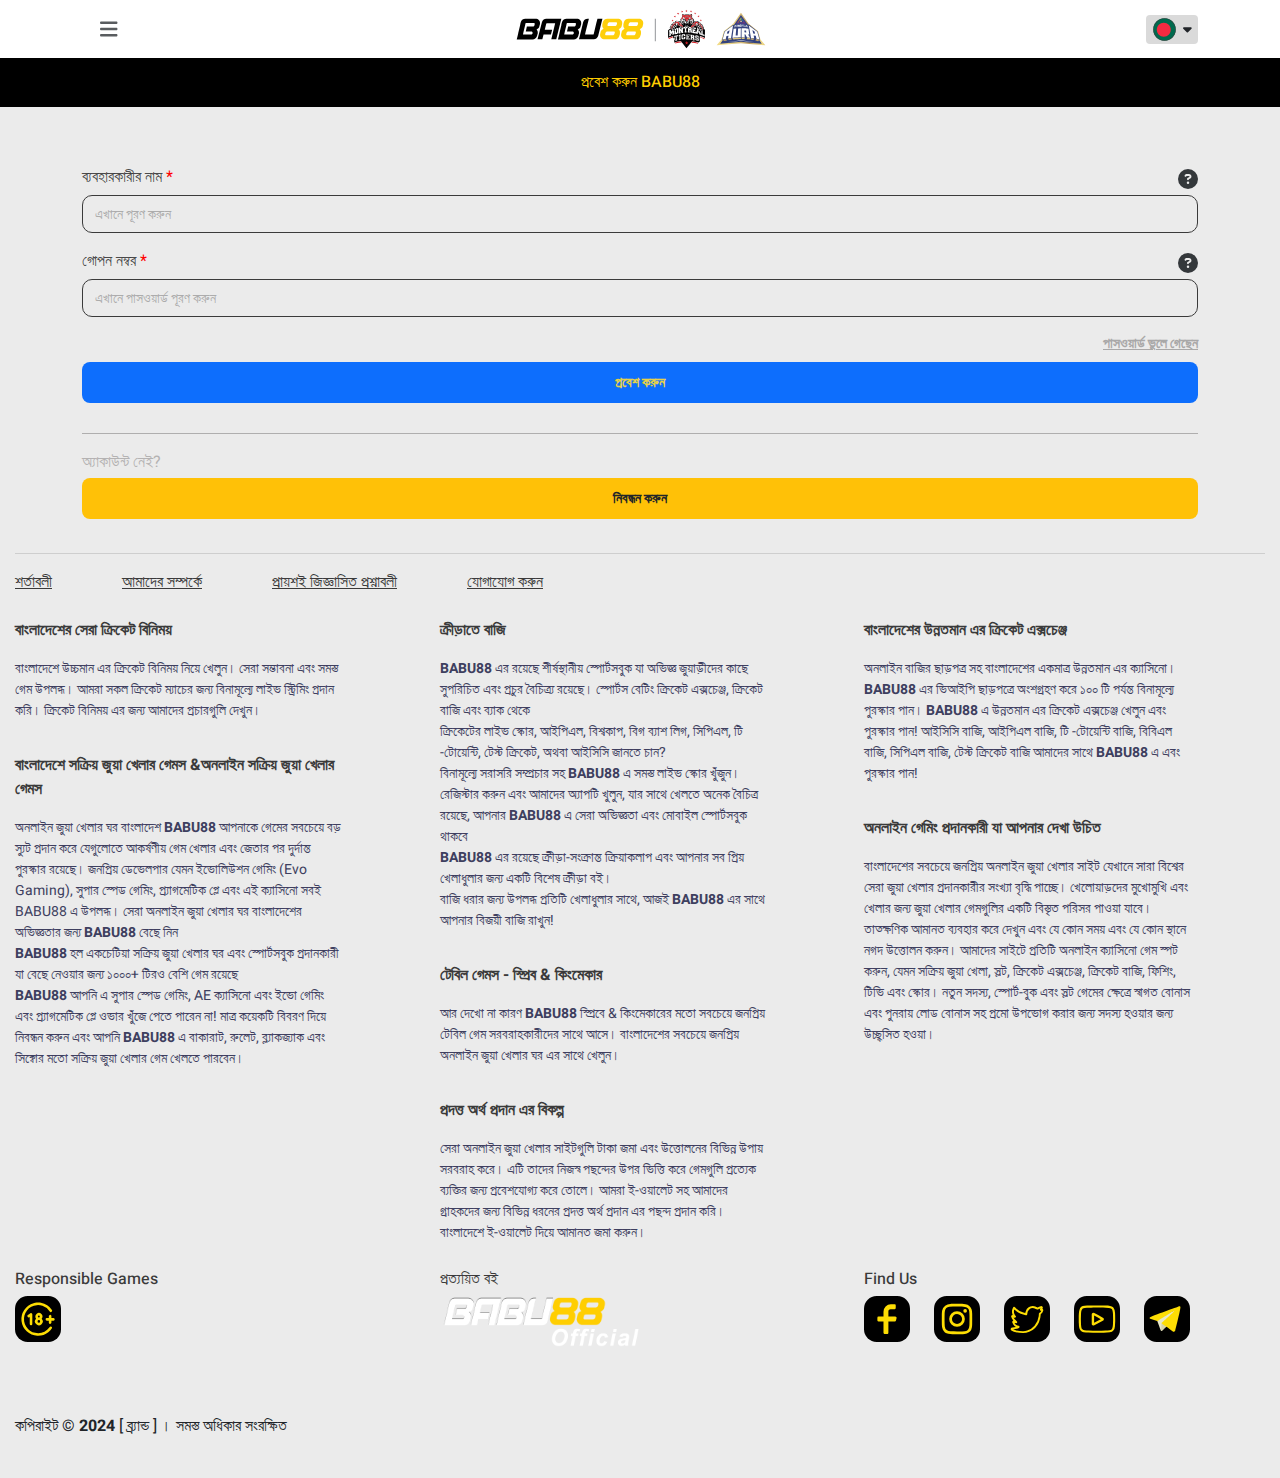
<file: login-mobil.html>
<!DOCTYPE html>
<html lang="en">
  <head>
    <meta charset="UTF-8">
    <meta name="viewport" content="width=device-width, initial-scale=1.0">
    <title>BABU88</title>
    <link rel="shortcut icon" href="assets/images/favicon.jpg" type="image/x-icon">

    <!-- bootstrap cdn -->
    <link rel="stylesheet" href="https://cdn.jsdelivr.net/npm/bootstrap@5.3.2/dist/css/bootstrap.min.css">
    <link href="https://cdn.jsdelivr.net/npm/bootstrap@5.2.3/dist/css/bootstrap.min.css" rel="stylesheet" integrity="sha384-rbsA2VBKQhggwzxH7pPCaAqO46MgnOM80zW1RWuH61DGLwZJEdK2Kadq2F9CUG65" crossorigin="anonymous">
    <!-- swiper bundle -->
    <link rel="stylesheet" href="assets/css/swiper-bundle.min.css">
    <!-- Font Awesome -->
    <link rel="stylesheet" href="assets/css/FontAwesome.min.css">
    <!-- style css -->
    <link rel="stylesheet" href="assets/css/style.css">
    <!-- responcive css -->
    <link rel="stylesheet" href="assets/css/responcive.css">
  </head>
<body>

  <!-- start main header -->
  <header class="main_header">

    <!-- start mobile menu -->
    <div class="header_mobile_device">
      <nav class="navbar navbar-dark bg-white bg-gradient">
        <div class="container">

          <!-- Toggle Btn -->
          <button class="navbar-toggler text-muted shadow-none border-0" type="button" data-bs-toggle="offcanvas" data-bs-target="#offcanvasNavbar" aria-controls="offcanvasNavbar">
            <span class="navbar-toggler-icon"><i class="fa-solid fa-bars"></i></span>
          </button>

          <!-- Logo -->
          <div class="logo_wrap">
            <a href="index.html"><img src="assets/images/bb88_logo.svg" alt="logo"></a>
          </div>

          <!-- language -->
          <div class="header_mobil_right">
            <ul>
              <li>
                <a class="mobil_BDT" type="button" data-bs-toggle="modal" data-bs-target="#language">
                  <img src="assets/images/BDT.svg" alt="">
                  <i class="fa-solid fa-caret-down"></i>
                </a>
              </li>
            </ul>
          </div>

          <!-- SideBar -->
          <div class="sidebar offcanvas offcanvas-start" tabindex="-1" id="offcanvasNavbar" aria-labelledby="offcanvasNavbarLabel">

            <!-- Sidebar Header -->
            <div class="offcanvas-header text-dark border-bottom">
              <h5 class="offcanvas-title" id="offcanvasNavbarLabel"><a class="logo_wrap_menu" href="index.html"><img src="assets/images/bb88_logo.svg" alt="logo"></a></h5>
              <button type="button" class="btn-close shadow-none" data-bs-dismiss="offcanvas" aria-label="Close"></button>
            </div>

            <!-- Sidebar Body -->
            <div class="offcanvas-body">
              <ul class="navbar-nav justify-content-end flex-grow-1 pe-3">
                <!-- Single Nav item -->
                <li class="nav-item mobile_sitbar_menu">
                  <a class="nav-link" href="#">
                    <img class="menu_image" src="assets/images/mobil-menu/1.svg" alt="">
                    <span>প্রমোশন</span>
                  </a>
                </li>
                <!-- Single Nav item -->
                <li class="nav-item mobile_sitbar_menu">
                  <a class="nav-link" href="#">
                    <img class="menu_image" src="assets/images/mobil-menu/2.svg" alt="">
                    <span>রেফারেল প্রোগ্রাম</span>
                  </a>
                </li>
                <!-- Single Nav item -->
                <li class="nav-item mobile_sitbar_menu">
                  <a class="nav-link badge_new" href="#">
                    <img class="menu_image" src="assets/images/mobil-menu/3.svg" alt="">
                    <span>বেটিং পাস</span>
                  </a>
                </li>
                <!-- Single Nav item -->
                <li class="nav-item mobile_sitbar_menu">
                  <a class="nav-link" href="#">
                    <img class="menu_image" src="assets/images/mobil-menu/4.svg" alt="">
                    <span>অধিভুক্ত</span>
                  </a>
                </li>
                <!-- Single Nav item -->
                <li class="nav-item mobile_sitbar_menu border-bottom mt-2"></li>
                <!-- Game -->
                <li class="mt-4 text-secondary"><h6>Games</h6></li>
                <!-- Single Nav item -->
                <li class="nav-item sitbar_menu_game">
                  <a class="nav-link" href="#">
                    <img class="menu_image" src="assets/images/mobil-menu/5.svg" alt="">
                    <span>ক্রিকেট</span>
                  </a>
                </li>
                <!-- Single Nav item -->
                <li class="nav-item sitbar_menu_game">
                  <a class="nav-link" href="#">
                    <img class="menu_image" src="assets/images/mobil-menu/6.svg" alt="">
                    <span>ক্যাসিনো</span>
                  </a>
                </li>
                <!-- Single Nav item -->
                <li class="nav-item sitbar_menu_game">
                  <a class="nav-link" href="#">
                    <img class="menu_image" src="assets/images/mobil-menu/7.svg" alt="">
                    <span>স্লট গেম</span>
                  </a>
                </li>
                <!-- Single Nav item -->
                <li class="nav-item sitbar_menu_game">
                  <a class="nav-link" href="#">
                    <img class="menu_image" src="assets/images/mobil-menu/8.svg" alt="">
                    <span>টেবিল গেম</span>
                  </a>
                </li>
                <!-- Single Nav item -->
                <li class="nav-item sitbar_menu_game">
                  <a class="nav-link" href="#">
                    <img class="menu_image" src="assets/images/mobil-menu/9.svg" alt="">
                    <span>খেলার বই</span>
                  </a>
                </li>
                <!-- Single Nav item -->
                <li class="nav-item sitbar_menu_game">
                  <a class="nav-link" href="#">
                    <img class="menu_image" src="assets/images/mobil-menu/10.svg" alt="">
                    <span>মাছ ধরা</span>
                  </a>
                </li>
                <!-- Single Nav item -->
                <li class="nav-item sitbar_menu_game">
                  <a class="nav-link badge_new_1" href="#">
                    <img class="menu_image" src="assets/images/mobil-menu/11.svg" alt="">
                    <span>ক্র্যাশ</span>
                  </a>
                </li>
                <!-- Single Nav item -->
                <li class="nav-item mobile_sitbar_menu border-bottom mt-2"></li>
                <!-- Game -->
                <li class="mt-4 text-secondary"><h6>Others</h6></li>
                <!-- Single Nav item -->
                <li class="nav-item mobile_sitbar_menu">
                  <a class="nav-link" href="#">
                    <img class="menu_image" src="assets/images/mobil-menu/12.svg" alt="">
                    <span>ভাষা</span>
                  </a>
                </li>
                <!-- Single Nav item -->
                <li class="nav-item mobile_sitbar_menu">
                  <a class="nav-link" href="#">
                    <img class="menu_image" src="assets/images/mobil-menu/13.svg" alt="">
                    <span>প্রায়শই জিজ্ঞাসিত প্রশ্নাবল</span>
                  </a>
                </li>
                <!-- Single Nav item -->
                <li class="nav-item mobile_sitbar_menu">
                  <a class="nav-link" href="#">
                    <img class="menu_image" src="assets/images/mobil-menu/14.svg" alt="">
                    <span>সরাসরি কথোপকথন</span>
                  </a>
                </li>
                <!-- Single Nav item -->
                <li class="nav-item mobile_sitbar_menu">
                  <a class="nav-link" href="#">
                    <img class="menu_image" src="assets/images/mobil-menu/15.svg" alt="">
                    <span>ডাউনলোড করুন</span>
                  </a>
                </li>
              </ul>
            </div>
          </div>
        </div>
      </nav>
    </div>

  </header>
  <!-- end main header -->

  <!-- start registration mobil -->
  <section class="registration_mobil">
    <div class="container-fluid">
      <div class="reg_heading_m">
        <h2>প্রবেশ করুন BABU88</h2>
      </div>
    </div>
  </section>
  <!-- end registration mobil -->

  <!-- start reg mobil form -->
  <section class="reg_mobil_form">
    <div class="container-fluid">

      <!-- modal register -->
      <div class="modal_register mt-5">
        <div class="container">
        <form action="">
          <div class="form-group mb-3">
            <div class="d-flex justify-content-between">
              <label for="exampleInputEmail1">ব্যবহারকারীর নাম <span class="label_color">*</span></label>
              <div class="label_icon"><i class="fa-solid fa-circle-question"></i></div>
            </div>
            <input type="text" class="form-control" id="exampleInputEmail1" placeholder="এখানে পূরণ করুন">
          </div>
          <div class="form-group mb-3">
            <div class="d-flex justify-content-between">
              <label for="exampleInputPassword1">গোপন নম্বর <span class="label_color">*</span></label>
              <div class="label_icon"><i class="fa-solid fa-circle-question"></i></div>
            </div>
            <input type="password" class="form-control" id="exampleInputPassword1" placeholder="এখানে পাসওয়ার্ড পূরণ করুন">
          </div>
          <a class="text_right" href="#" mt-4>পাসওয়ার্ড ভুলে গেছেন</a>
          <div class="modal_btn mt-2">
            <button type="submit" class="reg_btn reg_col_1 bg-primary">প্রবেশ করুন</button>
          </div>
          <div class="modal_border_2"></div>
          <div class="col col-12 mt-3">
            <label class="label_text_reg">অ্যাকাউন্ট নেই?</label>
          </div>
          <div class="modal_btn mb-4">
            <a type="submit" href="registration-mobil.html" class="reg_btn            bg-warning">নিবন্ধন করুন</a>
          </div>

        </form>
        </div>
      </div>
      
    </div>
  </section>
  <!-- end reg mobil form -->

  <!-- start footer -->
  <footer class="main_footer registration_mobil_footer">

    <!-- footer top area -->
    <div class="footer_area">
      <div class="container-fluid">
        <div class="footer_top_area">

          <!-- footer menu area -->
          <div class="footer_menu_area">
            <ul>
              <li><a href="#">শর্তাবলী</a></li>
              <li><a href="#">আমাদের সম্পর্কে</a></li>
              <li><a href="#">প্রায়শই জিজ্ঞাসিত প্রশ্নাবলী</a></li>
              <li><a href="#">যোগাযোগ করুন</a></li>
            </ul>
          </div>

          <div class="row">

            <div class="col col-12 footer_mobil_none">
              <div class="row no-gutters" style="display: none;">
                <div class="col-lg-4 col-12"></div>
              </div>
              <div class="row no-gutters mt-2">
    
                <div class="col-lg-4 col-12">
                  <div class="row mt-2">
    
                    <div class="col col-10 py-2">
                      <p class="main_title"><b>বাংলাদেশের সেরা ক্রিকেট বিনিময়</b></p>
                      <p class="seo_text"> বাংলাদেশে উচ্চমান এর ক্রিকেট বিনিময় নিয়ে খেলুন। সেরা সম্ভাবনা এবং সমস্ত গেম উপলব্ধ। আমরা সকল ক্রিকেট ম্যাচের জন্য বিনামূল্যে লাইভ স্ট্রিমিং প্রদান করি। ক্রিকেট বিনিময় এর জন্য আমাদের প্রচারগুলি দেখুন।</p>
                    </div>
    
                    <div class="col col-10 py-2">
                      <p class="main_title"><b>বাংলাদেশে সক্রিয় জুয়া খেলার গেমস &amp;অনলাইন  সক্রিয় জুয়া খেলার গেমস</b></p>
                      <p class="seo_text"> অনলাইন জুয়া খেলার ঘর বাংলাদেশ <b>BABU88</b> আপনাকে গেমের সবচেয়ে বড় স্যুট প্রদান করে যেগুলোতে আকর্ষণীয় গেম খেলার এবং জেতার পর দুর্দান্ত পুরস্কার রয়েছে। জনপ্রিয় ডেভেলপার যেমন ইভোলিউশন গেমিং (Evo Gaming), সুপার স্পেড গেমিং, প্র্যাগমেটিক প্লে এবং এই ক্যাসিনো সবই BABU88 এ উপলব্ধ। সেরা অনলাইন জুয়া খেলার ঘর বাংলাদেশের অভিজ্ঞতার জন্য <b>BABU88</b> বেছে নিন<br> <b>BABU88</b> হল একচেটিয়া সক্রিয় জুয়া খেলার ঘর এবং স্পোর্টসবুক প্রদানকারী যা বেছে নেওয়ার জন্য ১০০০+ টিরও বেশি গেম রয়েছে<br> <b>BABU88</b> আপনি এ সুপার স্পেড গেমিং, AE ক্যাসিনো এবং ইভো গেমিং এবং প্র্যাগমেটিক প্লে ওভার খুঁজে পেতে পারেন না! মাত্র কয়েকটি বিবরণ দিয়ে নিবন্ধন করুন এবং আপনি <b>BABU88</b> এ বাকারাট, রুলেট, ব্ল্যাকজ্যাক এবং সিক্বোর মতো সক্রিয় জুয়া খেলার গেম খেলতে পারবেন।</p>
                    </div>
    
                  </div>
                </div>
    
                <div class="col-lg-4 col-12">
                  <div class="row mt-2">
                    <div class="col col-10 py-2">
                      <p class="main_title"><b>ক্রীড়াতে বাজি</b></p><p class="seo_text"><b>BABU88</b> এর রয়েছে শীর্ষস্থানীয় স্পোর্টসবুক যা অভিজ্ঞ জুয়াড়ীদের কাছে সুপরিচিত এবং প্রচুর বৈচিত্র্য রয়েছে। স্পোর্টস বেটিং ক্রিকেট এক্সচেঞ্জ, ক্রিকেট বাজি এবং ব্যাক থেকে<br> ক্রিকেটের লাইভ স্কোর, আইপিএল, বিশ্বকাপ, বিগ ব্যাশ লিগ, সিপিএল, টি -টোয়েন্টি, টেস্ট ক্রিকেট, অথবা আইসিসি জানতে চান?<br> বিনামূল্যে সরাসরি সম্প্রচার সহ <b>BABU88</b> এ সমস্ত লাইভ স্কোর খুঁজুন। রেজিস্টার করুন এবং আমাদের অ্যাপটি খুলুন, যার সাথে খেলতে অনেক বৈচিত্র রয়েছে, আপনার <b>BABU88</b> এ সেরা অভিজ্ঞতা এবং মোবাইল স্পোর্টসবুক থাকবে<br> <b>BABU88</b> এর রয়েছে ক্রীড়া-সংক্রান্ত ক্রিয়াকলাপ এবং আপনার সব প্রিয় খেলাধুলার জন্য একটি বিশেষ ক্রীড়া বই।<br> বাজি ধরার জন্য উপলব্ধ প্রতিটি খেলাধুলার সাথে, আজই <b>BABU88</b> এর সাথে আপনার বিজয়ী বাজি রাখুন!</p>
                    </div>
                    
                    <div class="col col-10 py-2">
                      <p class="main_title"><b>টেবিল গেমস - স্প্রিব &amp; কিংমেকার</b></p><p class="seo_text">আর দেখো না কারণ <b>BABU88</b> স্প্রিবে &amp; কিংমেকারের মতো সবচেয়ে জনপ্রিয় টেবিল গেম সরবরাহকারীদের সাথে আসে। বাংলাদেশের সবচেয়ে জনপ্রিয় অনলাইন জুয়া খেলার ঘর এর সাথে খেলুন।</p>
                    </div>
    
                    <div class="col col-10 py-2">
                      <p class="main_title"><b>প্রদত্ত অর্থ প্রদান এর  বিকল্প</b></p>
                      <p class="seo_text">সেরা অনলাইন জুয়া খেলার সাইটগুলি টাকা জমা এবং উত্তোলনের বিভিন্ন উপায় সরবরাহ করে। এটি তাদের নিজস্ব পছন্দের উপর ভিত্তি করে গেমগুলি প্রত্যেক ব্যক্তির জন্য প্রবেশযোগ্য করে তোলে। আমরা ই-ওয়ালেট সহ আমাদের গ্রাহকদের জন্য বিভিন্ন ধরনের প্রদত্ত অর্থ প্রদান এর পছন্দ প্রদান করি। বাংলাদেশে ই-ওয়ালেট দিয়ে আমানত জমা করুন।</p>
                    </div>
                  </div>
                </div>
    
                <div class="col-lg-4 col-12">
                  <div class="row mt-2">
    
                    <div class="col col-10 py-2">
                      <p class="main_title"><b>বাংলাদেশের উন্নতমান এর ক্রিকেট এক্সচেঞ্জ</b></p>
                      <p class="seo_text">অনলাইন বাজির ছাড়পত্র সহ বাংলাদেশের একমাত্র উন্নতমান এর ক্যাসিনো। <b>BABU88</b> এর ভিআইপি ছাড়পত্রে অংশগ্রহণ করে ১০০ টি পর্যন্ত বিনামূল্যে পুরস্কার পান। <b>BABU88</b> এ উন্নতমান এর ক্রিকেট এক্সচেঞ্জ খেলুন এবং পুরস্কার পান! আইসিসি বাজি, আইপিএল বাজি, টি -টোয়েন্টি বাজি, বিবিএল বাজি, সিপিএল বাজি, টেস্ট ক্রিকেট বাজি আমাদের সাথে <b>BABU88</b> এ এবং পুরস্কার পান!</p>
                    </div>
    
                    <div class="col col-10 py-2">
                      <p class="main_title"><b>অনলাইন গেমিং প্রদানকারী যা আপনার দেখা উচিত</b></p>
                      <p class="seo_text">বাংলাদেশের সবচেয়ে জনপ্রিয় অনলাইন জুয়া খেলার সাইট যেখানে সারা বিশ্বের সেরা জুয়া খেলার প্রদানকারীর সংখ্যা বৃদ্ধি পাচ্ছে। খেলোয়াড়দের মুখোমুখি এবং খেলার জন্য জুয়া খেলার গেমগুলির একটি বিস্তৃত পরিসর পাওয়া যাবে। তাত্ক্ষণিক আমানত ব্যবহার করে দেখুন এবং যে কোন সময় এবং যে কোন স্থানে নগদ উত্তোলন করুন। আমাদের সাইটে প্রতিটি অনলাইন ক্যাসিনো গেম স্পট করুন, যেমন সক্রিয় জুয়া খেলা, স্লট, ক্রিকেট এক্সচেঞ্জ, ক্রিকেট বাজি, ফিশিং, টিভি এবং স্কোর। নতুন সদস্য, স্পোর্ট-বুক এবং স্লট গেমের ক্ষেত্রে স্বাগত বোনাস এবং পুনরায় লোড বোনাস সহ প্রমো উপভোগ করার জন্য সদস্য হওয়ার জন্য উচ্ছ্বসিত হওয়া।</p>
                    </div>
                  </div>
                </div>
    
              </div>
            </div>

            <div class="col col-12">
              <div class="row no-gutters justify-space-between">
                <div class="col-lg-4 col-6">
                  <div class="row no-gutters">
                    <label class="subtitle-1 footer-link-label">Responsible Games</label>
                  </div>
                  <div class="row no-gutters">
                    <a class="footer-icon" href="#"><img src="assets/images/footer/18.svg" alt=""></a>
                  </div>
                </div>
                <div class="col-lg-4 col-6">
                  <div class="row no-gutters">
                    <label class="subtitle-1 footer-link-label">প্রত্যয়িত বই</label>
                  </div>
                  <div class="row no-gutters">
                    <a class="footer_babu88" href="#">
                      <img src="assets/images/footer/babu88-official.png" alt="" class="mr-3 mt-1">
                    </a>
                  </div>
                </div>
                <div class="col-lg-4 col-12">
                  <div class="row no-gutters">
                    <label class="subtitle-1 footer-link-label">Find Us</label>
                  </div>
                  <div class="row no-gutters">
                    <a class="footer-icon" href="#">
                      <img src="assets/images/footer/btm-fb.svg" alt="">
                    </a>
                    <a class="footer-icon" href="#">
                      <img src="assets/images/footer/btm-insta.svg" alt="" class="insta-icon">
                    </a>
                    <a class="footer-icon" href="#">
                      <img src="assets/images/footer/btm-twitter.svg" alt="" class="twitter-icon">
                    </a>
                    <a class="footer-icon" href="#">
                      <img src="assets/images/footer/btm-yt.svg" alt="" class="yt-icon">
                    </a>
                    <a class="footer-icon" href="#">
                      <img src="assets/images/footer/btm-tlg.svg" alt="" class="tlg-icon">
                    </a>
                  </div>
                </div>
              </div>
            </div>
            <div class="mt-5 align col col-12 pr-4">
              <p class="footer_cr">কপিরাইট © <b>2024</b> [ ব্র্যান্ড ] । সমস্ত অধিকার সংরক্ষিত</p>
            </div>

          </div>

        </div>
      </div>
    </div>

  </footer>
  <!-- end footer -->

  <!-- start modal area -->
  <div class="destop_modal">

    <!-- Start Modal language -->
    <div class="language">
      <div class="modal fade" id="language" data-bs-backdrop="static" data-bs-keyboard="false" tabindex="-1" aria-labelledby="staticBackdropLabel" aria-hidden="true">
        <div class="modal-dialog modal-dialog-centered">
          <div class="modal-content">
            <div class="modal-header">
              <h2 class="modal-title fs-5 modal_heading" id="staticBackdropLabel">Currency And Language</h2>
              <button type="button" class="btn-close" data-bs-dismiss="modal" aria-label="Close"></button>
            </div>
            <div class="modal-body">
              <div class="row">

                <!-- single modal language -->
                <div class="col-4">
                  <div class="modal_lng">
                    <img src="assets/images/BDT.svg" alt="BDT">
                    <p>৳ BDT</p>
                  </div>
                </div>
                <div class="col-8 lang_select">
                  <a href="#" class="lang_btn ">English</a>
                  <a href="#" class="lang_btn active">Bengali</a>
                </div>
                <div class="margin_btm"></div>

                <!-- single modal language -->
                <div class="col-4">
                  <div class="modal_lng">
                    <img src="assets/images/INR.svg" alt="BDT">
                    <p>₹ INR</p>
                  </div>
                </div>
                <div class="col-8 lang_select">
                  <a href="#" class="lang_btn ">English</a>
                  <a href="#" class="lang_btn">Hindi</a>
                </div>
                <div class="margin_btm"></div>

                <!-- single modal language -->
                <div class="col-4">
                  <div class="modal_lng">
                    <img src="assets/images/NPR.svg" alt="BDT">
                    <p>रू NPR</p>
                  </div>
                </div>
                <div class="col-8 lang_select">
                  <a href="#" class="lang_btn ">English</a>
                  <a href="#" class="lang_btn">Nepalese</a>
                </div>

              </div>
            </div>
          </div>
        </div>
      </div>
    </div>

  </div>
  <!-- end modal area -->

  <!-- jquery-3 js -->
  <script src="assets/js/jquery-3.7.1.min.js"></script>
  <!-- swiper js -->
  <script src="assets/js/swiper-bundle.min.js"></script>
  <!-- Font Awesome js -->
  <script src="assets/js/FontAwesome.min.js"></script>
  <!-- script bootstrap js -->
  <script src="https://cdn.jsdelivr.net/npm/bootstrap@5.2.3/dist/js/bootstrap.bundle.min.js" integrity="sha384-kenU1KFdBIe4zVF0s0G1M5b4hcpxyD9F7jL+jjXkk+Q2h455rYXK/7HAuoJl+0I4" crossorigin="anonymous"></script>
  <script src="https://cdn.jsdelivr.net/npm/bootstrap@5.3.2/dist/js/bootstrap.min.js"></script>
  <script src="https://cdn.jsdelivr.net/npm/bootstrap@5.3.2/dist/js/bootstrap.bundle.min.js"></script>
  <!-- script js -->
  <script src="assets/js/script.js"></script>
</body>
</html>
</file>
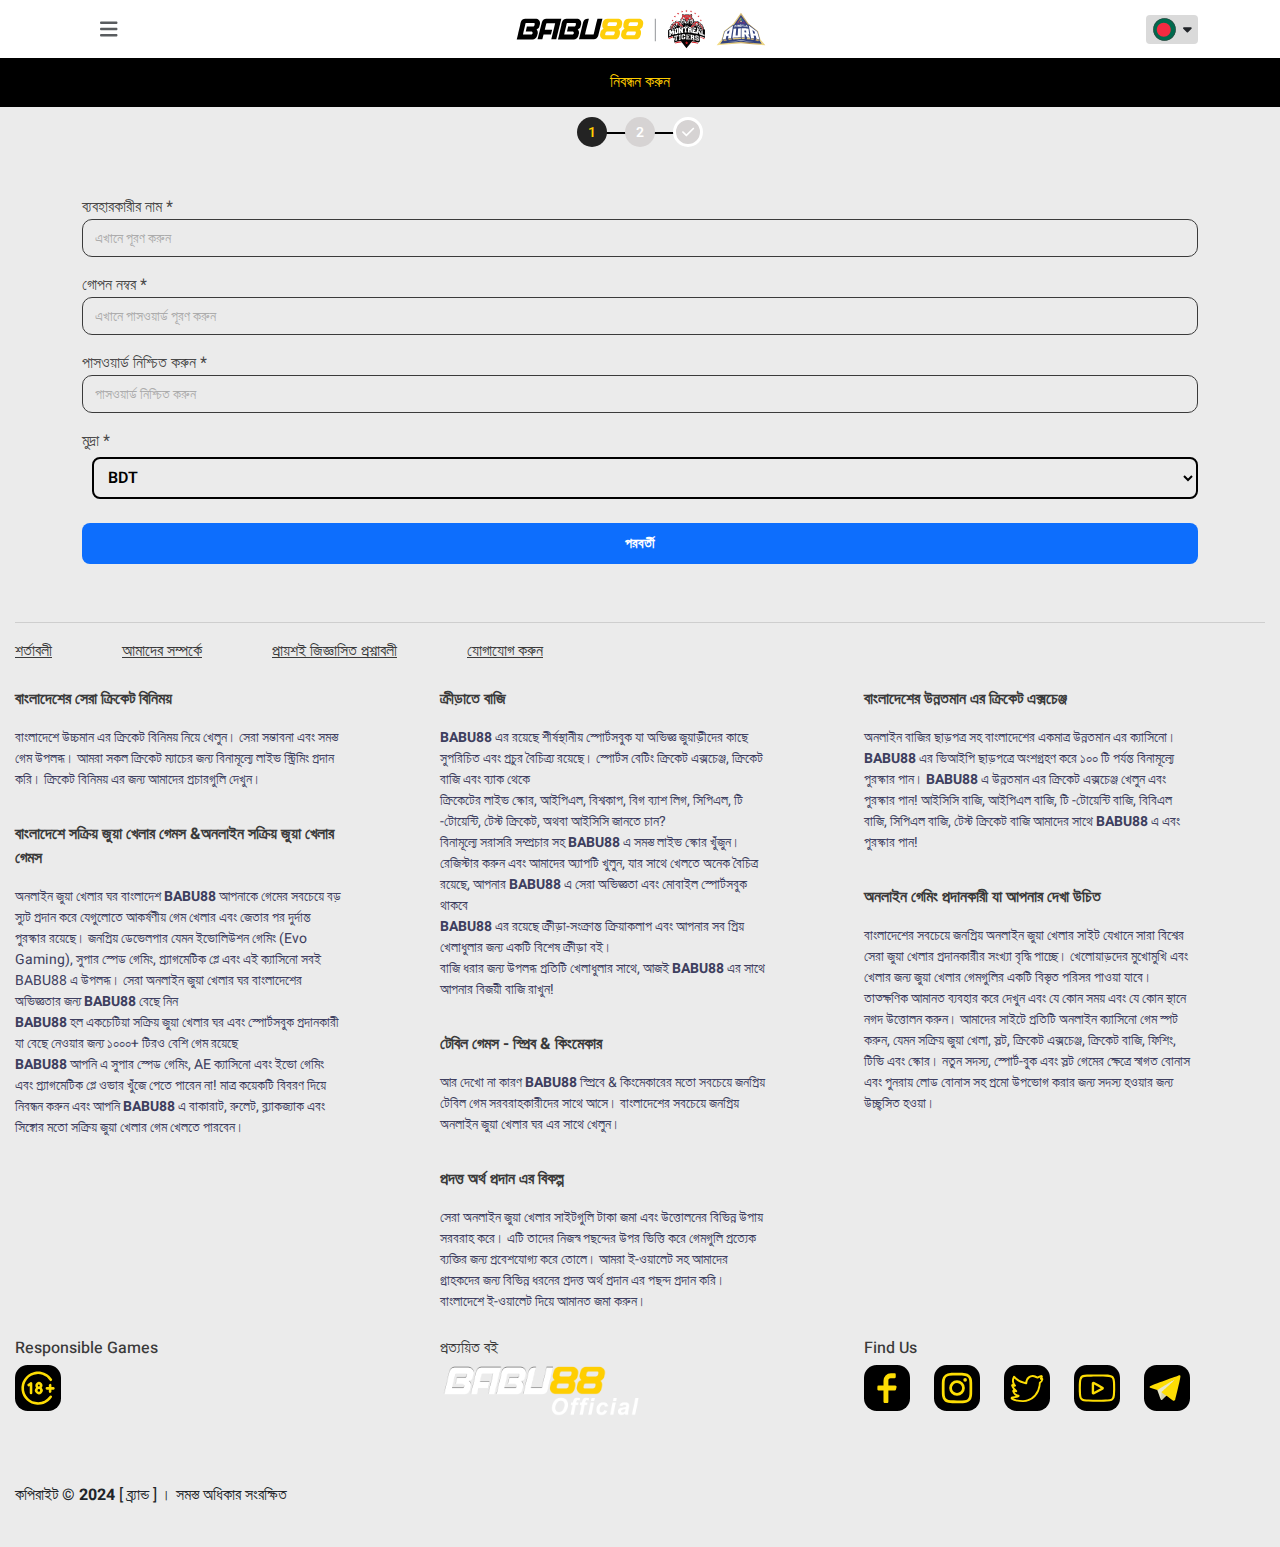
<file: registration-mobil.html>
<!DOCTYPE html>
<html lang="en">
  <head>
    <meta charset="UTF-8">
    <meta name="viewport" content="width=device-width, initial-scale=1.0">
    <title>BABU88</title>
    <link rel="shortcut icon" href="assets/images/favicon.jpg" type="image/x-icon">

    <!-- bootstrap cdn -->
    <link rel="stylesheet" href="https://cdn.jsdelivr.net/npm/bootstrap@5.3.2/dist/css/bootstrap.min.css">
    <link href="https://cdn.jsdelivr.net/npm/bootstrap@5.2.3/dist/css/bootstrap.min.css" rel="stylesheet" integrity="sha384-rbsA2VBKQhggwzxH7pPCaAqO46MgnOM80zW1RWuH61DGLwZJEdK2Kadq2F9CUG65" crossorigin="anonymous">
    <!-- swiper bundle -->
    <link rel="stylesheet" href="assets/css/swiper-bundle.min.css">
    <!-- Font Awesome -->
    <link rel="stylesheet" href="assets/css/FontAwesome.min.css">
    <!-- style css -->
    <link rel="stylesheet" href="assets/css/style.css">
    <!-- responcive css -->
    <link rel="stylesheet" href="assets/css/responcive.css">
  </head>
<body>

  <!-- start main header -->
  <header class="main_header">

    <!-- start mobile menu -->
    <div class="header_mobile_device">
      <nav class="navbar navbar-dark bg-white bg-gradient">
        <div class="container">

          <!-- Toggle Btn -->
          <button class="navbar-toggler text-muted shadow-none border-0" type="button" data-bs-toggle="offcanvas" data-bs-target="#offcanvasNavbar" aria-controls="offcanvasNavbar">
            <span class="navbar-toggler-icon"><i class="fa-solid fa-bars"></i></span>
          </button>

          <!-- Logo -->
          <div class="logo_wrap">
            <a href="index.html"><img src="assets/images/bb88_logo.svg" alt="logo"></a>
          </div>

          <!-- language -->
          <div class="header_mobil_right">
            <ul>
              <li>
                <a class="mobil_BDT" type="button" data-bs-toggle="modal" data-bs-target="#language">
                  <img src="assets/images/BDT.svg" alt="">
                  <i class="fa-solid fa-caret-down"></i>
                </a>
              </li>
            </ul>
          </div>

          <!-- SideBar -->
          <div class="sidebar offcanvas offcanvas-start" tabindex="-1" id="offcanvasNavbar" aria-labelledby="offcanvasNavbarLabel">

            <!-- Sidebar Header -->
            <div class="offcanvas-header text-dark border-bottom">
              <h5 class="offcanvas-title" id="offcanvasNavbarLabel"><a class="logo_wrap_menu" href="index.html"><img src="assets/images/bb88_logo.svg" alt="logo"></a></h5>
              <button type="button" class="btn-close shadow-none" data-bs-dismiss="offcanvas" aria-label="Close"></button>
            </div>

            <!-- Sidebar Body -->
            <div class="offcanvas-body">
              <ul class="navbar-nav justify-content-end flex-grow-1 pe-3">
                <!-- Single Nav item -->
                <li class="nav-item mobile_sitbar_menu">
                  <a class="nav-link" href="#">
                    <img class="menu_image" src="assets/images/mobil-menu/1.svg" alt="">
                    <span>প্রমোশন</span>
                  </a>
                </li>
                <!-- Single Nav item -->
                <li class="nav-item mobile_sitbar_menu">
                  <a class="nav-link" href="#">
                    <img class="menu_image" src="assets/images/mobil-menu/2.svg" alt="">
                    <span>রেফারেল প্রোগ্রাম</span>
                  </a>
                </li>
                <!-- Single Nav item -->
                <li class="nav-item mobile_sitbar_menu">
                  <a class="nav-link badge_new" href="#">
                    <img class="menu_image" src="assets/images/mobil-menu/3.svg" alt="">
                    <span>বেটিং পাস</span>
                  </a>
                </li>
                <!-- Single Nav item -->
                <li class="nav-item mobile_sitbar_menu">
                  <a class="nav-link" href="#">
                    <img class="menu_image" src="assets/images/mobil-menu/4.svg" alt="">
                    <span>অধিভুক্ত</span>
                  </a>
                </li>
                <!-- Single Nav item -->
                <li class="nav-item mobile_sitbar_menu border-bottom mt-2"></li>
                <!-- Game -->
                <li class="mt-4 text-secondary"><h6>Games</h6></li>
                <!-- Single Nav item -->
                <li class="nav-item sitbar_menu_game">
                  <a class="nav-link" href="#">
                    <img class="menu_image" src="assets/images/mobil-menu/5.svg" alt="">
                    <span>ক্রিকেট</span>
                  </a>
                </li>
                <!-- Single Nav item -->
                <li class="nav-item sitbar_menu_game">
                  <a class="nav-link" href="#">
                    <img class="menu_image" src="assets/images/mobil-menu/6.svg" alt="">
                    <span>ক্যাসিনো</span>
                  </a>
                </li>
                <!-- Single Nav item -->
                <li class="nav-item sitbar_menu_game">
                  <a class="nav-link" href="#">
                    <img class="menu_image" src="assets/images/mobil-menu/7.svg" alt="">
                    <span>স্লট গেম</span>
                  </a>
                </li>
                <!-- Single Nav item -->
                <li class="nav-item sitbar_menu_game">
                  <a class="nav-link" href="#">
                    <img class="menu_image" src="assets/images/mobil-menu/8.svg" alt="">
                    <span>টেবিল গেম</span>
                  </a>
                </li>
                <!-- Single Nav item -->
                <li class="nav-item sitbar_menu_game">
                  <a class="nav-link" href="#">
                    <img class="menu_image" src="assets/images/mobil-menu/9.svg" alt="">
                    <span>খেলার বই</span>
                  </a>
                </li>
                <!-- Single Nav item -->
                <li class="nav-item sitbar_menu_game">
                  <a class="nav-link" href="#">
                    <img class="menu_image" src="assets/images/mobil-menu/10.svg" alt="">
                    <span>মাছ ধরা</span>
                  </a>
                </li>
                <!-- Single Nav item -->
                <li class="nav-item sitbar_menu_game">
                  <a class="nav-link badge_new_1" href="#">
                    <img class="menu_image" src="assets/images/mobil-menu/11.svg" alt="">
                    <span>ক্র্যাশ</span>
                  </a>
                </li>
                <!-- Single Nav item -->
                <li class="nav-item mobile_sitbar_menu border-bottom mt-2"></li>
                <!-- Game -->
                <li class="mt-4 text-secondary"><h6>Others</h6></li>
                <!-- Single Nav item -->
                <li class="nav-item mobile_sitbar_menu">
                  <a class="nav-link" href="#">
                    <img class="menu_image" src="assets/images/mobil-menu/12.svg" alt="">
                    <span>ভাষা</span>
                  </a>
                </li>
                <!-- Single Nav item -->
                <li class="nav-item mobile_sitbar_menu">
                  <a class="nav-link" href="#">
                    <img class="menu_image" src="assets/images/mobil-menu/13.svg" alt="">
                    <span>প্রায়শই জিজ্ঞাসিত প্রশ্নাবল</span>
                  </a>
                </li>
                <!-- Single Nav item -->
                <li class="nav-item mobile_sitbar_menu">
                  <a class="nav-link" href="#">
                    <img class="menu_image" src="assets/images/mobil-menu/14.svg" alt="">
                    <span>সরাসরি কথোপকথন</span>
                  </a>
                </li>
                <!-- Single Nav item -->
                <li class="nav-item mobile_sitbar_menu">
                  <a class="nav-link" href="#">
                    <img class="menu_image" src="assets/images/mobil-menu/15.svg" alt="">
                    <span>ডাউনলোড করুন</span>
                  </a>
                </li>
              </ul>
            </div>
          </div>
        </div>
      </nav>
    </div>

  </header>
  <!-- end main header -->

  <!-- start registration mobil -->
  <section class="registration_mobil">
    <div class="container-fluid">
      <div class="reg_heading_m">
        <h2>নিবন্ধন করুন</h2>
      </div>
    </div>
  </section>
  <!-- end registration mobil -->

  <!-- start reg mobil form -->
  <section class="reg_mobil_form">
    <div class="container-fluid">
      <div class="reg_mobil_span">
        <span>1</span>
        <span>2</span>
        <span><i class="fa-solid fa-check icon"></i></span>
      </div>

      <!-- modal register -->
      <div class="modal_register mt-5">
        <div class="container">
        <form action="">
          <div class="form-group mb-3">
            <label for="exampleInputEmail1">ব্যবহারকারীর নাম *</label>
            <input type="text" class="form-control" id="exampleInputEmail1" placeholder="এখানে পূরণ করুন">
          </div>
          <div class="form-group mb-3">
            <label for="exampleInputPassword1">গোপন নম্বর *</label>
            <input type="password" class="form-control" id="exampleInputPassword1" placeholder="এখানে পাসওয়ার্ড পূরণ করুন">
          </div>
          <div class="form-group mb-3">
            <label for="exampleInputPassword1">পাসওয়ার্ড নিশ্চিত করুন *</label>
            <input type="password" class="form-control" id="exampleInputPassword1" placeholder="পাসওয়ার্ড নিশ্চিত করুন">
          </div>

          <div class="language_so mb-3">
            <label for="exampleInputPassword1">মুদ্রা *</label>

            <div class="language_select_contain mt-1">
              <div id="imageContainer">
                <img id="image1" src="assets/images/BDT.svg" alt="Image 1">
                <img id="image2" src="assets/images/INR.svg" alt="Image 2">
                <img id="image3" src="assets/images/NPR.svg" alt="Image 3">
              </div>
              <select id="imageSelector" class="lang_contain">
                <option value="image1">BDT</option>
                <option value="image2">INR</option>
                <option value="image3">NPR</option>
              </select>
            </div>

          </div>

          <div class="modal_btn mt-4 pb-5">
            <button type="submit" class="reg_btn bg-primary text-white">পরবর্তী</button>
          </div>
        </form>
        </div>
      </div>
      
    </div>
  </section>
  <!-- end reg mobil form -->

  <!-- start footer -->
  <footer class="main_footer registration_mobil_footer">

    <!-- footer top area -->
    <div class="footer_area">
      <div class="container-fluid">
        <div class="footer_top_area">

          <!-- footer menu area -->
          <div class="footer_menu_area">
            <ul>
              <li><a href="#">শর্তাবলী</a></li>
              <li><a href="#">আমাদের সম্পর্কে</a></li>
              <li><a href="#">প্রায়শই জিজ্ঞাসিত প্রশ্নাবলী</a></li>
              <li><a href="#">যোগাযোগ করুন</a></li>
            </ul>
          </div>

          <div class="row">

            <div class="col col-12 footer_mobil_none">
              <div class="row no-gutters" style="display: none;">
                <div class="col-lg-4 col-12"></div>
              </div>
              <div class="row no-gutters mt-2">
    
                <div class="col-lg-4 col-12">
                  <div class="row mt-2">
    
                    <div class="col col-10 py-2">
                      <p class="main_title"><b>বাংলাদেশের সেরা ক্রিকেট বিনিময়</b></p>
                      <p class="seo_text"> বাংলাদেশে উচ্চমান এর ক্রিকেট বিনিময় নিয়ে খেলুন। সেরা সম্ভাবনা এবং সমস্ত গেম উপলব্ধ। আমরা সকল ক্রিকেট ম্যাচের জন্য বিনামূল্যে লাইভ স্ট্রিমিং প্রদান করি। ক্রিকেট বিনিময় এর জন্য আমাদের প্রচারগুলি দেখুন।</p>
                    </div>
    
                    <div class="col col-10 py-2">
                      <p class="main_title"><b>বাংলাদেশে সক্রিয় জুয়া খেলার গেমস &amp;অনলাইন  সক্রিয় জুয়া খেলার গেমস</b></p>
                      <p class="seo_text"> অনলাইন জুয়া খেলার ঘর বাংলাদেশ <b>BABU88</b> আপনাকে গেমের সবচেয়ে বড় স্যুট প্রদান করে যেগুলোতে আকর্ষণীয় গেম খেলার এবং জেতার পর দুর্দান্ত পুরস্কার রয়েছে। জনপ্রিয় ডেভেলপার যেমন ইভোলিউশন গেমিং (Evo Gaming), সুপার স্পেড গেমিং, প্র্যাগমেটিক প্লে এবং এই ক্যাসিনো সবই BABU88 এ উপলব্ধ। সেরা অনলাইন জুয়া খেলার ঘর বাংলাদেশের অভিজ্ঞতার জন্য <b>BABU88</b> বেছে নিন<br> <b>BABU88</b> হল একচেটিয়া সক্রিয় জুয়া খেলার ঘর এবং স্পোর্টসবুক প্রদানকারী যা বেছে নেওয়ার জন্য ১০০০+ টিরও বেশি গেম রয়েছে<br> <b>BABU88</b> আপনি এ সুপার স্পেড গেমিং, AE ক্যাসিনো এবং ইভো গেমিং এবং প্র্যাগমেটিক প্লে ওভার খুঁজে পেতে পারেন না! মাত্র কয়েকটি বিবরণ দিয়ে নিবন্ধন করুন এবং আপনি <b>BABU88</b> এ বাকারাট, রুলেট, ব্ল্যাকজ্যাক এবং সিক্বোর মতো সক্রিয় জুয়া খেলার গেম খেলতে পারবেন।</p>
                    </div>
    
                  </div>
                </div>
    
                <div class="col-lg-4 col-12">
                  <div class="row mt-2">
                    <div class="col col-10 py-2">
                      <p class="main_title"><b>ক্রীড়াতে বাজি</b></p><p class="seo_text"><b>BABU88</b> এর রয়েছে শীর্ষস্থানীয় স্পোর্টসবুক যা অভিজ্ঞ জুয়াড়ীদের কাছে সুপরিচিত এবং প্রচুর বৈচিত্র্য রয়েছে। স্পোর্টস বেটিং ক্রিকেট এক্সচেঞ্জ, ক্রিকেট বাজি এবং ব্যাক থেকে<br> ক্রিকেটের লাইভ স্কোর, আইপিএল, বিশ্বকাপ, বিগ ব্যাশ লিগ, সিপিএল, টি -টোয়েন্টি, টেস্ট ক্রিকেট, অথবা আইসিসি জানতে চান?<br> বিনামূল্যে সরাসরি সম্প্রচার সহ <b>BABU88</b> এ সমস্ত লাইভ স্কোর খুঁজুন। রেজিস্টার করুন এবং আমাদের অ্যাপটি খুলুন, যার সাথে খেলতে অনেক বৈচিত্র রয়েছে, আপনার <b>BABU88</b> এ সেরা অভিজ্ঞতা এবং মোবাইল স্পোর্টসবুক থাকবে<br> <b>BABU88</b> এর রয়েছে ক্রীড়া-সংক্রান্ত ক্রিয়াকলাপ এবং আপনার সব প্রিয় খেলাধুলার জন্য একটি বিশেষ ক্রীড়া বই।<br> বাজি ধরার জন্য উপলব্ধ প্রতিটি খেলাধুলার সাথে, আজই <b>BABU88</b> এর সাথে আপনার বিজয়ী বাজি রাখুন!</p>
                    </div>
                    
                    <div class="col col-10 py-2">
                      <p class="main_title"><b>টেবিল গেমস - স্প্রিব &amp; কিংমেকার</b></p><p class="seo_text">আর দেখো না কারণ <b>BABU88</b> স্প্রিবে &amp; কিংমেকারের মতো সবচেয়ে জনপ্রিয় টেবিল গেম সরবরাহকারীদের সাথে আসে। বাংলাদেশের সবচেয়ে জনপ্রিয় অনলাইন জুয়া খেলার ঘর এর সাথে খেলুন।</p>
                    </div>
    
                    <div class="col col-10 py-2">
                      <p class="main_title"><b>প্রদত্ত অর্থ প্রদান এর  বিকল্প</b></p>
                      <p class="seo_text">সেরা অনলাইন জুয়া খেলার সাইটগুলি টাকা জমা এবং উত্তোলনের বিভিন্ন উপায় সরবরাহ করে। এটি তাদের নিজস্ব পছন্দের উপর ভিত্তি করে গেমগুলি প্রত্যেক ব্যক্তির জন্য প্রবেশযোগ্য করে তোলে। আমরা ই-ওয়ালেট সহ আমাদের গ্রাহকদের জন্য বিভিন্ন ধরনের প্রদত্ত অর্থ প্রদান এর পছন্দ প্রদান করি। বাংলাদেশে ই-ওয়ালেট দিয়ে আমানত জমা করুন।</p>
                    </div>
                  </div>
                </div>
    
                <div class="col-lg-4 col-12">
                  <div class="row mt-2">
    
                    <div class="col col-10 py-2">
                      <p class="main_title"><b>বাংলাদেশের উন্নতমান এর ক্রিকেট এক্সচেঞ্জ</b></p>
                      <p class="seo_text">অনলাইন বাজির ছাড়পত্র সহ বাংলাদেশের একমাত্র উন্নতমান এর ক্যাসিনো। <b>BABU88</b> এর ভিআইপি ছাড়পত্রে অংশগ্রহণ করে ১০০ টি পর্যন্ত বিনামূল্যে পুরস্কার পান। <b>BABU88</b> এ উন্নতমান এর ক্রিকেট এক্সচেঞ্জ খেলুন এবং পুরস্কার পান! আইসিসি বাজি, আইপিএল বাজি, টি -টোয়েন্টি বাজি, বিবিএল বাজি, সিপিএল বাজি, টেস্ট ক্রিকেট বাজি আমাদের সাথে <b>BABU88</b> এ এবং পুরস্কার পান!</p>
                    </div>
    
                    <div class="col col-10 py-2">
                      <p class="main_title"><b>অনলাইন গেমিং প্রদানকারী যা আপনার দেখা উচিত</b></p>
                      <p class="seo_text">বাংলাদেশের সবচেয়ে জনপ্রিয় অনলাইন জুয়া খেলার সাইট যেখানে সারা বিশ্বের সেরা জুয়া খেলার প্রদানকারীর সংখ্যা বৃদ্ধি পাচ্ছে। খেলোয়াড়দের মুখোমুখি এবং খেলার জন্য জুয়া খেলার গেমগুলির একটি বিস্তৃত পরিসর পাওয়া যাবে। তাত্ক্ষণিক আমানত ব্যবহার করে দেখুন এবং যে কোন সময় এবং যে কোন স্থানে নগদ উত্তোলন করুন। আমাদের সাইটে প্রতিটি অনলাইন ক্যাসিনো গেম স্পট করুন, যেমন সক্রিয় জুয়া খেলা, স্লট, ক্রিকেট এক্সচেঞ্জ, ক্রিকেট বাজি, ফিশিং, টিভি এবং স্কোর। নতুন সদস্য, স্পোর্ট-বুক এবং স্লট গেমের ক্ষেত্রে স্বাগত বোনাস এবং পুনরায় লোড বোনাস সহ প্রমো উপভোগ করার জন্য সদস্য হওয়ার জন্য উচ্ছ্বসিত হওয়া।</p>
                    </div>
                  </div>
                </div>
    
              </div>
            </div>

            <div class="col col-12">
              <div class="row no-gutters justify-space-between">
                <div class="col-lg-4 col-6">
                  <div class="row no-gutters">
                    <label class="subtitle-1 footer-link-label">Responsible Games</label>
                  </div>
                  <div class="row no-gutters">
                    <a class="footer-icon" href="#"><img src="assets/images/footer/18.svg" alt=""></a>
                  </div>
                </div>
                <div class="col-lg-4 col-6">
                  <div class="row no-gutters">
                    <label class="subtitle-1 footer-link-label">প্রত্যয়িত বই</label>
                  </div>
                  <div class="row no-gutters">
                    <a class="footer_babu88" href="#">
                      <img src="assets/images/footer/babu88-official.png" alt="" class="mr-3 mt-1">
                    </a>
                  </div>
                </div>
                <div class="col-lg-4 col-12">
                  <div class="row no-gutters">
                    <label class="subtitle-1 footer-link-label">Find Us</label>
                  </div>
                  <div class="row no-gutters">
                    <a class="footer-icon" href="#">
                      <img src="assets/images/footer/btm-fb.svg" alt="">
                    </a>
                    <a class="footer-icon" href="#">
                      <img src="assets/images/footer/btm-insta.svg" alt="" class="insta-icon">
                    </a>
                    <a class="footer-icon" href="#">
                      <img src="assets/images/footer/btm-twitter.svg" alt="" class="twitter-icon">
                    </a>
                    <a class="footer-icon" href="#">
                      <img src="assets/images/footer/btm-yt.svg" alt="" class="yt-icon">
                    </a>
                    <a class="footer-icon" href="#">
                      <img src="assets/images/footer/btm-tlg.svg" alt="" class="tlg-icon">
                    </a>
                  </div>
                </div>
              </div>
            </div>
            <div class="mt-5 align col col-12 pr-4">
              <p class="footer_cr">কপিরাইট © <b>2024</b> [ ব্র্যান্ড ] । সমস্ত অধিকার সংরক্ষিত</p>
            </div>

          </div>

        </div>
      </div>
    </div>

  </footer>
  <!-- end footer -->

  <!-- start modal area -->
  <div class="destop_modal">

    <!-- Start Modal language -->
    <div class="language">
      <div class="modal fade" id="language" data-bs-backdrop="static" data-bs-keyboard="false" tabindex="-1" aria-labelledby="staticBackdropLabel" aria-hidden="true">
        <div class="modal-dialog modal-dialog-centered">
          <div class="modal-content">
            <div class="modal-header">
              <h2 class="modal-title fs-5 modal_heading" id="staticBackdropLabel">Currency And Language</h2>
              <button type="button" class="btn-close" data-bs-dismiss="modal" aria-label="Close"></button>
            </div>
            <div class="modal-body">
              <div class="row">

                <!-- single modal language -->
                <div class="col-4">
                  <div class="modal_lng">
                    <img src="assets/images/BDT.svg" alt="BDT">
                    <p>৳ BDT</p>
                  </div>
                </div>
                <div class="col-8 lang_select">
                  <a href="#" class="lang_btn ">English</a>
                  <a href="#" class="lang_btn active">Bengali</a>
                </div>
                <div class="margin_btm"></div>

                <!-- single modal language -->
                <div class="col-4">
                  <div class="modal_lng">
                    <img src="assets/images/INR.svg" alt="BDT">
                    <p>₹ INR</p>
                  </div>
                </div>
                <div class="col-8 lang_select">
                  <a href="#" class="lang_btn ">English</a>
                  <a href="#" class="lang_btn">Hindi</a>
                </div>
                <div class="margin_btm"></div>

                <!-- single modal language -->
                <div class="col-4">
                  <div class="modal_lng">
                    <img src="assets/images/NPR.svg" alt="BDT">
                    <p>रू NPR</p>
                  </div>
                </div>
                <div class="col-8 lang_select">
                  <a href="#" class="lang_btn ">English</a>
                  <a href="#" class="lang_btn">Nepalese</a>
                </div>

              </div>
            </div>
          </div>
        </div>
      </div>
    </div>

  </div>
  <!-- end modal area -->

  <!-- jquery-3 js -->
  <script src="assets/js/jquery-3.7.1.min.js"></script>
  <!-- swiper js -->
  <script src="assets/js/swiper-bundle.min.js"></script>
  <!-- Font Awesome js -->
  <script src="assets/js/FontAwesome.min.js"></script>
  <!-- script bootstrap js -->
  <script src="https://cdn.jsdelivr.net/npm/bootstrap@5.2.3/dist/js/bootstrap.bundle.min.js" integrity="sha384-kenU1KFdBIe4zVF0s0G1M5b4hcpxyD9F7jL+jjXkk+Q2h455rYXK/7HAuoJl+0I4" crossorigin="anonymous"></script>
  <script src="https://cdn.jsdelivr.net/npm/bootstrap@5.3.2/dist/js/bootstrap.min.js"></script>
  <script src="https://cdn.jsdelivr.net/npm/bootstrap@5.3.2/dist/js/bootstrap.bundle.min.js"></script>
  <!-- script js -->
  <script src="assets/js/script.js"></script>
</body>
</html>
</file>
<file: assets/css/responcive.css>
@media (max-width: 1400px) {
    .container-fluid{
        padding: 0 15px;
    }
}

@media (max-width: 1200px) {
    /* start header top */
    .header_top_right .lg_img{
        width: 40px;
    }
    /* modal language */
    
    
}

@media (max-width: 991px) {
    /* start header */
    .header_top_area,
    .header_bottom_area{
        display: none;
    }
    /* footer top area */
    .main_footer {
        margin-bottom: 60px;
    }
    .footer-icon {
        width: 64px;
        height: 64px;
    }
    .footer_babu88 {
        max-width: 200px;
    }
    /* Banner slider Swiper css */
    .banner_mobile_slider{
        display: none;
    }
}

@media (max-width: 768px) {
    .registration_mobil_footer{
        display: none;
    }
    /* start mobile menu */
    .header_mobile_device .logo_wrap img{
        max-width: 220px;
    }
    /* footer top area */
    .footer_mobil_none{
        display: none;
    }
    .footer_menu_area ul {
        gap: 8px 20px;
        font-weight: 400;
        margin-bottom: 10px;
    }
    .footer_menu_area {
        max-width: 80%;
    }
    .footer_menu_area ul li a {
        font-size: 12px;
    }
    .footer-icon {
        width: 56px;
        height: 56px;
    }
    .footer_babu88 {
        max-width: 185px;
    }
    .footer-link-label{
        font-size: 14px;
    }
    /* modal language */
    .modal_lng img {
        width: 38px;
    }
    .modal_lng p {
        font-size: 14px;
    }
    .lang_select .lang_btn{
        padding: 6px;
        font-size: 14px;
    }
}

@media (max-width: 576px) {
    /* footer top area */
    .footer_babu88 {
        max-width: 170px;
    }
    /* modal language */
    .modal {
        --bs-modal-padding: 1rem 1.4rem 2rem 1.4rem;
        --bs-modal-bg: #fff;
        --bs-modal-border-width: 28px;
        --bs-modal-border-radius: 2rem;
        --bs-modal-box-shadow: 0 0.125rem 0.25rem rgba(0, 0, 0, 0.075);
        --bs-modal-inner-border-radius: calc(0.5rem - 1px);
        --bs-modal-header-padding: 1.8rem 1.8rem 1.2rem 1.8rem;
        --bs-modal-header-border-color: var(
      --bs-border-color);
        --bs-modal-header-border-width: 2px;
        --bs-modal-title-line-height: 1.5;
        --bs-modal-footer-gap: 0.5rem;
        --bs-modal-footer-border-width: 1px;
    }
    .lang_contain {
        font-size: 14px;
    }
    /* marquee banner */
    .marquee_banner {
        padding: 3px 0;
        font-size: 12px;
        font-weight: 500;
        width: 1900px;
    }
    @keyframes bannermove{
        0% {
          transform: translateX(10%);
        }
        100% {
          transform: translateX(-100%);
        }
    }
    /* start banner mobil slider Swiper css */
    .swiper-button-next:after, .swiper-rtl .swiper-button-prev:after,
    .swiper-button-prev:after, .swiper-rtl .swiper-button-next:after {
        font-size: 24px;
        color: white;
        font-weight: 900;
    }
}

@media (max-width: 450px) {
    /* modal language */
    .modal_lng p {
        font-size: 12px;
    }
    .lang_select .lang_btn{
        padding: 4px;
        font-size: 12px;
    }
    /* modal register */
    .register .modal {
        --bs-modal-border-width: 18px;
        --bs-modal-border-radius: 1.6rem;
    }
}

@media (max-width: 367px) {
    /* start mobile menu */
    .header_mobile_device .logo_wrap img {
        max-width: 170px;
    }
}
</file>
<file: assets/css/style.css>
/* 
  Template Name: Babu88
  Template URI: https://
  Author Name: 
  Author URI: https://
  Version: 1.0.0
  Description: This is
  Tags: html, Css, Bootstrap
*/

/* google fonts */
@import url('https://fonts.googleapis.com/css2?family=Heebo:wght@300;400;500;600;700;800;900&display=swap');

/* Default Css */
* {
  margin: 0;
  padding: 0;
  box-sizing: border-box;
  background: transparent;
}
body {  
  font-size: 14px;
	font-weight: 400;
  background: #ebebeb;
  font-family: 'Heebo', sans-serif;
}
html {
  overflow-x: hidden !important;
  scroll-behavior: smooth;
}
ul,
ol {
  margin: 0;
  padding: 0;
  list-style: none;
}
h1,
h2,
h3,
h4,
h5,
h6,
p {
  padding: 0;
  margin: 0;
  font-weight: 400;
}
a,a:hover{
  text-decoration: none;
  color: inherit;
}
img {
  width: 100%;
}
.btn1 {
  padding: 8px;
  font-size: 16px;
  font-weight: 600;
  text-align: center;
  border-radius: 10px;
  display: inline-block;
}

/* start header top css 
*****************************/
.header_top_area{
  padding: 15px 0;
  background: #fff;
}
.header_top_left img{
  max-width: 312px;
  margin: auto;
}
.header_top_right ul{
  display: flex;
  justify-content: end;
  align-items: center;
  gap: 20px;
}
.header_top_right ul li button{
  border: none;
}
.header_top_right .lg_img{
  width: 50px;
}
.header_top_right .btn_login{
  min-width: 120px;
  color: #ffeb3b;
  background: #000;
  transition: all 360ms ease;
}
.header_top_right .btn_login:hover{
  color: #fddd04;
}
.header_top_right .btn_reg{
  min-width: 156px;
  color: #000;
  background: #fddd04;
  transition: all 360ms ease;
}
.header_top_right .btn_reg:hover{
  background: #d6ba05;
}
/* start header bottom css 
*****************************/
.header_bottom_area{
  padding: 12px 0 2px;
  background: #000;
}
.header_menu{
  width: 100%;
}
.header_menu ul{
  display: flex;
  flex-wrap: wrap;
  gap: 2px 32px;
}
.header_menu li a{
  padding: 6px 10px 8px 10px;
  color: #fddd04;
  font-size: 18px;
  font-weight: 500;
  display: inline-block;
  border-radius: 6px;
  transition: all 360ms ease;
  /* border-bottom: 2px solid #9c9c9c1f; */
}
.header_menu ul li a:hover{
  color: #fff;
  background: #9c9c9c1f;
}
.new_text{
  position: relative;
}
.new_text::after {
  content: 'NEW';
  font-size: 8px;
  color: #fff;
  background: rgb(27, 183, 32);
  position: relative;
  top: -18px;
  right: -2px;
  padding: 7px 4px;
  border-radius: 9px;
}
/* mega menu */
.mega_box{
  position: absolute;
  top: 134px;
  left: 0;
  width: 100%;
  background: rgb(0 0 0 / 90%);
  opacity: 0;
  visibility: hidden;
}
.mega_box .content{
  display: flex;
  align-items: center;
  flex-wrap: wrap;
}
.mega_box .single_item{
  padding: 26px 45px 30px;
}
.single_item a:hover{
  background: transparent !important;
}
.mega_links{
  position: relative;
  border-radius: 50%;
  overflow: hidden;
}
.mega_links img {
  max-width: 130px;
  text-align: center;
  border-radius: 50%;
  overflow: hidden;
}
.mega_box .single_item h2{
  margin-top: 6px;
  color: #fff;
  font-size: 16px;
  font-weight: 600;
  text-align: center;
}
.mega_img{
  display: block;
  width: 100%;
  height: auto;
}
.mega_img:hover{
  transform: scale(1.1); 
}
.mega_overlay{
  position: absolute;
  top: 0;
  bottom: 0;
  left: 0;
  right: 0;
  height: 100%;
  width: 100%;
  opacity: 0;
  transition: .3s ease;
}
.mega_links:hover .mega_overlay{
  opacity: 1;
}
.header_menu li:hover .mega_box{
  opacity: 1;
  visibility: visible;
  transition: all .5s ease;
  z-index: 9;
}

/********************** All modal Start **********************/

/* start Desktop language
*****************************/
.modal_heading{
  font-size: 18px !important;
  font-weight: 500;
}
.modal_lng img{
  width: 44px;
}
.modal {
  --bs-modal-padding: 1rem 2.8rem 4rem 2.8rem;
  --bs-modal-bg: #fff;
  --bs-modal-border-width: 1px;
  --bs-modal-border-radius: 0.5rem;
  --bs-modal-box-shadow: 0 0.125rem 0.25rem rgba(0, 0, 0, 0.075);
  --bs-modal-inner-border-radius: calc(0.5rem - 1px);
  --bs-modal-header-padding: 2.8rem 2.8rem 1.2rem 2.8rem;
  --bs-modal-header-border-color: var(--bs-border-color);
  --bs-modal-header-border-width: 2px;
  --bs-modal-title-line-height: 1.5;
  --bs-modal-footer-gap: 0.5rem;
  --bs-modal-footer-border-width: 1px;
}
.modal_lng{
  max-width: 110px;
  display: flex;
  justify-content: space-between;
  align-items: center;
  gap: 6px;
}
.modal_lng p{
  font-size: 16px;
  color: #acacac;
  font-weight: 600;
}
.lang_select{
  display: flex;
  justify-content: space-between;
  align-items: center;
  gap: 16px;
}
.lang_select .lang_btn{
  padding: 8px;
  width: 100%;
  text-align: center;
  display: inline-block;  
  font-size: 15px;
  font-weight: 600;
  color: #acacac;
  border-radius: 4px;
  border: 0.1px solid #acacac;
}
.lang_select .active,
.lang_select .lang_btn:hover{
  color: #fddd04;
  background: #ffffcc;
  border-color: #fddd04;
  border: 2px solid #e2e1e1;
}
.margin_btm{
  margin: 10px 0;
  opacity: .4;
  border-bottom: 0.1px solid #acacac;
}
.language_select_contain img{
  width: 30px;
  height: 30px;
  display: none;
}
.language_select_contain{
  display: flex;
  gap: 10px;
  align-items: center;
}
.lang_contain{
  width: 100%;
  padding: 6px 10px;
  font-size: 16px;
  font-weight: 600;
  border-radius: 8px;
  border: 2px solid #000 !important;
  box-shadow: none;
}

/* Desktop register */
.register_D .modal {
  --bs-modal-border-width: 60px;
  --bs-modal-border-radius: 4rem;
  --bs-modal-box-shadow: 0 0.125rem 0.25rem rgba(0, 0, 0, 0.075);
}
.modal_register label{
  font-size: 16px;
  font-weight: 400;
  color: #2e2e2ede;
}
.label_icon{
  font-size: 20px;
  opacity: 0.9;
}
.modal_register .label_color{
  color: red;
}
.modal_register input{
  font-size: 16px;
  outline: none;
  box-shadow: none;
  border-radius: 10px;
  border: 1px solid #3b3b3b;
}
.modal_register input::placeholder{
  color: #acacac;
  font-size: 14px;
}
.modal_register .form-control{
  transition: all .1s ease;
}
.modal_register .form-control:focus {
  color: #212529;
  background-color: #fff;
  border: 1px solid #ffeb3b;
  outline: 0;
  box-shadow: none;
}
.reg_btn{
  width: 100%;
  border: none;
  padding: 10px;
  font-size: 14px;
  font-weight: 600;
  text-align: center;
  border-radius: 8px;
}
.reg_col{
  color: #000;
  background: #fddd04;
  transition: all 360ms ease;
}
.reg_col:hover{
  color: #000;
  background: #d9bd07;
}
.reg_col_1{
  color: #e7d248;
  background: #000000;
  transition: all 360ms ease;
}
.reg_col_1:hover{
  color: #e7d248;
  background: #191717;
}
.label_text_reg{
  margin-bottom: 4px;
  color: #b4b2b2 !important;
}
.modal_nex{
  display: flex;
  justify-content: center;
  align-items: center;
  gap: 10px;
  margin: 26px 0 0 0;
}
.modal_nex span{
  font-size: 12px;
  display: inline-block;
  padding: 0px 6px;
  border-radius: 50px;
  text-align: center;
  color: #fff;
  background: #fddd04;
}
.modal_nex span:nth-child(2){
  background: #afaeae;
}
.modal_nex span:nth-child(3){
  padding: 0px 4px;
  background: #c3c2c2;
}
.modal_nex span .icon{
  font-size: 12px;
}
.modal_border_2{
  margin-top: 30px;
  border-bottom: 1.4px solid #afaeae;
}
.text_right{
  display: flex;
  justify-content: end;
  color: #a9a8a8;
  font-weight: 600;
  text-decoration: underline;
}
.text_right:hover{
  color: #a9a8a8;
  text-decoration: underline;
}

/********************** All modal End **********************/

/* start mobil registration 
*****************************/
.registration_mobil{
  background: #000000;
}

/* start reg mobil form 
*****************************/
.reg_mobil_form{
  background: #ebebeb;
  padding-top: 10px;
}
.reg_heading_m h2{
  padding: 15px 0;
  text-align: center;
  font-size: 16px;
  font-weight: 500;
  color: #ffce01;
}
.reg_mobil_span {
  display: flex;
  justify-content: center;
  align-items: center;
  gap: 18px;
  position: relative;
  z-index: 1;
  max-width: 126px;
  margin: auto;
}
.reg_mobil_span::after {
  content: '';
  position: absolute;
  border: 1.4px solid #000000;
  top: 48%;
  left: 18px;
  width: 90px;
  height: auto;
  z-index: -1;
}
.reg_mobil_span span{
  display: flex;
  justify-content: center;
  align-items: center;
  width: 30px;
  height: 30px;
  font-size: 14px;
  font-weight: 600;
  border-radius: 50% !important;
  text-align: center;
  border-radius: 10px;
  color: #ffce01;
  background: #232323;
}
.reg_mobil_span span:nth-child(2){
  color: #fff;
  background: #d6d3d3;
}
.reg_mobil_span span:nth-child(3){
  color: #fff;
  background: #d6d3d3;
  border: 3px solid #fff;
}
.reg_mobil_form .modal_register input {
  background: #ebebeb;
}
.reg_mobil_form .modal_register .form-control:focus {
    background-color: #ebebeb;
    border: 1px solid #d7c200;
}
/* start mobile menu 
*****************************/
.navbar-toggler-icon{
  display: flex;
  justify-content: center;
  align-items: center;
}
.header_mobile_device .logo_wrap img{
  max-width: 260px;
}
.logo_wrap_menu img{
  max-width: 180px;
}
.mobile_sitbar_menu {
  padding: 3px 8px;
}
.mobile_sitbar_menu span{
  color: #929191;
  margin-left: 30px;
}
.mobile_sitbar_menu:hover{
  background: #f4f4f4;
  border-radius: 8px;
}
.sitbar_menu_game{
  padding: 1px 8px;
}
.sitbar_menu_game span{
  color: #929191;
  margin-left: 30px;
}
.sitbar_menu_game:hover{
  background: #f4f4f4;
  border-radius: 8px;
}
.menu_image{
  max-width: 24px;
}
.badge_new{
  position: relative;
}
.badge_new::after {
  content: 'new';
  position: absolute;
  top: 10px;
  left: 121px;
  color: #fff;
  padding: 0.8px 4px;
  font-size: 9px;
  font-weight: 600;
  text-align: center;
  border-radius: 6px;
  background: rgb(4, 178, 43);
}
.badge_new_1{
  position: relative;
}
.badge_new_1::before {
  content: 'new';
  position: absolute;
  top: 10px;
  left: 93px;
  color: #fff;
  padding: 0.8px 4px;
  font-size: 9px;
  font-weight: 600;
  text-align: center;
  border-radius: 6px;
  background: rgb(4, 178, 43);
}
.header_mobile_device .offcanvas {
  max-width: 70%;
}
.header_mobil_right .mobil_BDT{
  padding: 2px 6px;
  border-radius: 4px;
  display: flex;
  justify-content: space-between;
  align-items: center;
  gap: 6px;
  background: rgb(218, 218, 218);
}
.header_mobil_right .mobil_BDT img{
  width: 25px;
}
/* start footer css 
*****************************/
.main_footer{
  padding: 10px 0 40px 0;
  background: #ebebeb;
}

/* footer top area css 
*****************************/
.footer_top_area{
  padding-top: 16px;
  border-top: 1px solid rgba(0,0,0,.12);
}
.footer_menu_area{
  max-width: 58.3333333333%;
}
.footer_menu_area ul{
  display: flex;
  flex-wrap: wrap;
  gap: 5px 70px;
}
.footer_menu_area ul li a{
  color: #3a3a3a;
  font-size: 1rem;
  font-weight: 400;
  display: inline-block;
  text-decoration: underline;
}
.footer_menu_area ul li a:hover{
  color: #6d6d6d;
}
.footer_area .main_title{
  color: #3a3a3a;
  font-size: 16px;
  margin-bottom: 16px;
}
.footer_area .seo_text {
  font-size: 14px;
  color: #3e3f5f;
  margin-bottom: 16px;
}
.footer-link-label{
  color: #3a3a3a;
  font-size: 16px;
  font-weight: 500;
}
.footer-icon{
  display: inline-block;
  width: 70px;
  height: 70px;
  margin: 5px 0px 0 0;
  transition: all 360ms ease;
}
.footer_babu88:hover,
.footer-icon:hover{
  opacity: .8;
}
.footer_babu88{
  max-width: 226px;
}
.footer_cr{
  font-size: 16px;
}

/* start mobile bottom nav 
********************************/
.mobile_bottom_nav .container-fluid{
  padding: 0;
}
.mobile_bottom_nav{
  position: fixed;
  left: 0;
  bottom: 0px;
  width: 100%;
  height: auto;
  z-index: 1;
}
.bottom_manu{
  display: flex;
  justify-content: space-between;
  align-items: center;
}
.bottomf_login_btn,
.bottom_signup_btn{
  width: 50%;
}
.signup_btn1{
  width: 100%;
  display: inline-block;
  color: #000;
  font-size: 16px;
  font-weight: 600;
  background: #ffce01;
  padding: 18px 10px;
  text-align: center;
}
.signup_btn1:hover{
  color: #232323;
  background: #ffdd00;
  background-position: 0 0;
  box-shadow: 0 2px 2px 1px rgba(6,8,15,.1),0 4px 4px 1px rgba(6,8,15,.1),0 8px 8px 1px rgba(6,8,15,.1),0 16px 16px 1px rgba(6,8,15,.1),0 32px 32px 1px rgba(6,8,15,.1),inset 0 0 3px 0#ffdd8f;
}
.login_btn1{
  width: 100%;
  display: inline-block;
  color: #ffffff;
  font-size: 16px;
  font-weight: 600;
  background: #0066d1;
  text-shadow: 0 1px 3px #c7941d;
  padding: 18px 10px;
  text-align: center;
}
.login_btn1:hover{
  color: #ffffff;
  background: #005abb;
  background-position: 0 0;
  box-shadow: 0 2px 2px 1px rgba(6,8,15,.1),0 4px 4px 1px rgba(6,8,15,.1),0 8px 8px 1px rgba(6,8,15,.1),0 16px 16px 1px rgba(6,8,15,.1),0 32px 32px 1px rgba(6,8,15,.1),inset 0 0 3px 0#ffdd8f;
}

/* start marquee area css 
*****************************/
.marquee_area{
  overflow: hidden;
  color: #d6ba05;
  background: #3A3A3A;
}
.marquee_banner{
  padding: 1px 0;
  position: relative;
  overflow: hidden;
  font-style: normal;
  font-weight: normal;
  font-size: 14px;
  font-weight: 600;
  line-height: normal;
  animation: bannermove 44s linear infinite;
  display: flex;
  justify-content: space-between;
  width: 2500px;
}
.marquee_banner:hover{
  animation-play-state: paused;
}
@keyframes bannermove{
  0% {
    transform: translateX(50%);
  }
  100% {
    transform: translateX(-100%);
  }
}

/* start banner mobil slider Swiper css 
******************************************/
.swiper-button-next:after, .swiper-rtl .swiper-button-prev:after,
.swiper-button-prev:after, .swiper-rtl .swiper-button-next:after {
  font-size: 40px;
  color: white;
  font-weight: 900;
}

/* start navs tabs css 
*****************************/
.babu88_navs_tabs{}
.navs_tabs_contain{
  width: 96%;
  margin: auto;
}
.navs_btn{
  width: 14%;
}
.tab_single_content {
  background: #fff;
  border-radius: 10px;
  overflow: hidden;
}
.tab_layer_contan{
  display: flex;
  gap: 16px;
  padding: 20px 20px 34px 20px;
  flex-wrap: wrap;
}
.tab_box_1 img {
  width: 100%;
  max-width: 146px;
  height: auto;
  border-radius: 12px;
  overflow: hidden;
}
.tab_box_1 img:hover{
  border-radius: 12px;
  border: 4px solid rgb(255, 217, 0);
}
.tab_box_1 h4{
  margin-top: 12px;
  font-size: 18px;
  font-weight: 600;
  text-align: center;
}

/* start  css 
*****************************/
/* start  css 
*****************************/
/* start  css 
*****************************/
/* start  css 
*****************************/
/* start  css 
*****************************/
/* start  css 
*****************************/
/* start  css 
*****************************/
/* start  css 
*****************************/
</file>
